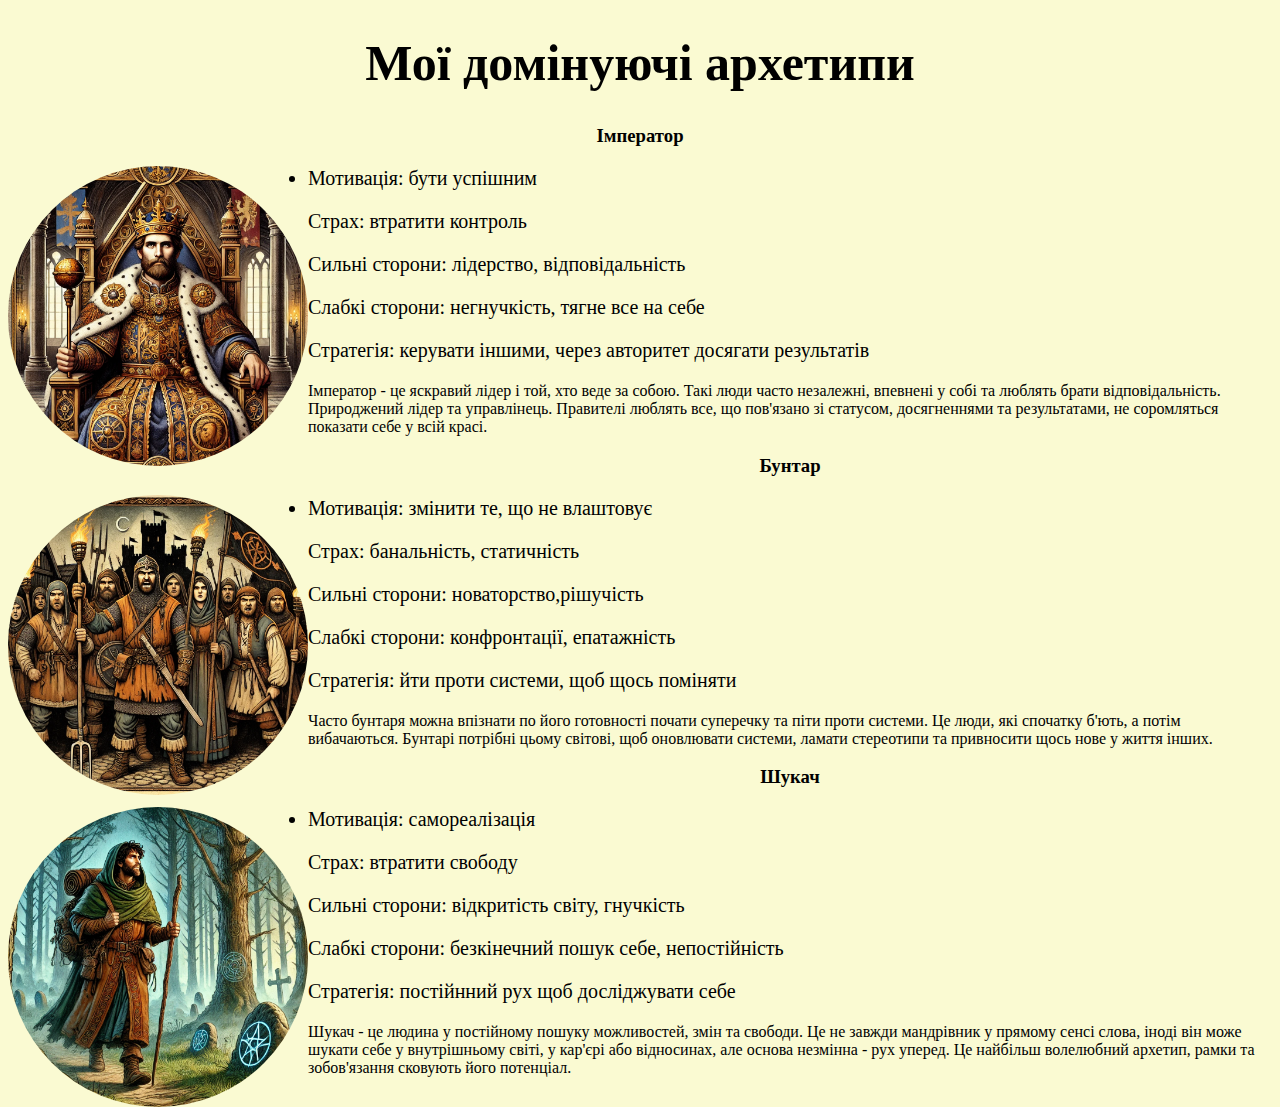
<file: arhetip.html>
<!DOCTYPE html>
<html lang="en">
  <head>
    <meta charset="UTF-8" />
    <meta name="viewport" content="width=device-width, initial-scale=1.0" />
    <link rel="stylesheet" href="css/arhetip.css" />
    <title>Document</title>
  </head>
  <body>
    <h1>Мої домінуючі архетипи</h1>
    <div>
        <h3>Імператор</h3>
      <img src="img/lider2.webp" alt="" class="lider" />
      <li>
        <ul>
          Мотивація: бути успішним
        </ul>
        <ul>
          Страх: втратити контроль
        </ul>
        <ul>
          Сильні сторони: лідерство, відповідальність
        </ul>
        <ul>
          Слабкі сторони: негнучкість, тягне все на себе
        </ul>
        <ul>
          Стратегія: керувати іншими, через авторитет досягати результатів
        </ul>
      </li>
      <p>
        Імператор - це яскравий лідер і той, хто веде за собою. Такі люди часто
        незалежні, впевнені у собі та люблять брати відповідальність.
        Природжений лідер та управлінець. Правителі люблять все, що пов'язано зі
        статусом, досягненнями та результатами, не соромляться показати себе у
        всій красі.
      </p>
    </div>
    <div>
        <h3>Бунтар</h3>
      <img src="img/buntar2.webp" alt="" class="buntar" />
      <li>
        <ul>
          Мотивація: змінити те, що не влаштовує
        </ul>
        <ul>
          Страх: банальність, статичність
        </ul>
        <ul>
          Сильні сторони: новаторство,рішучість
        </ul>
        <ul>
          Слабкі сторони: конфронтації, епатажність
        </ul>
        <ul>
          Стратегія: йти проти системи, щоб щось поміняти
        </ul>
      </li>
      <p>
        Часто бунтаря можна впізнати по його готовності почати суперечку та піти
        проти системи. Це люди, які спочатку б'ють, а потім вибачаються. Бунтарі
        потрібні цьому світові, щоб оновлювати системи, ламати стереотипи та
        привносити щось нове у життя інших.
      </p>
    </div>
    <div>
        <h3>Шукач</h3>
      <img src="img/searcher2.webp" alt="" class="buntar" />
      <li>
        <ul>
          Мотивація: самореалізація
        </ul>
        <ul>
          Страх: втратити свободу
        </ul>
        <ul>
          Сильні сторони: відкритість світу, гнучкість
        </ul>
        <ul>
          Слабкі сторони: безкінечний пошук себе, непостійність
        </ul>
        <ul>
          Стратегія: постійнний рух щоб досліджувати себе
        </ul>
      </li>
      <p>
        Шукач - це людина у постійному пошуку можливостей, змін та свободи. Це
        не завжди мандрівник у прямому сенсі слова, іноді він може шукати себе у
        внутрішньому світі, у кар'єрі або відносинах, але основа незмінна - рух
        уперед. Це найбільш волелюбний архетип, рамки та зобов'язання сковують
        його потенціал.
      </p>
    </div>
  </body>
</html>
</file>
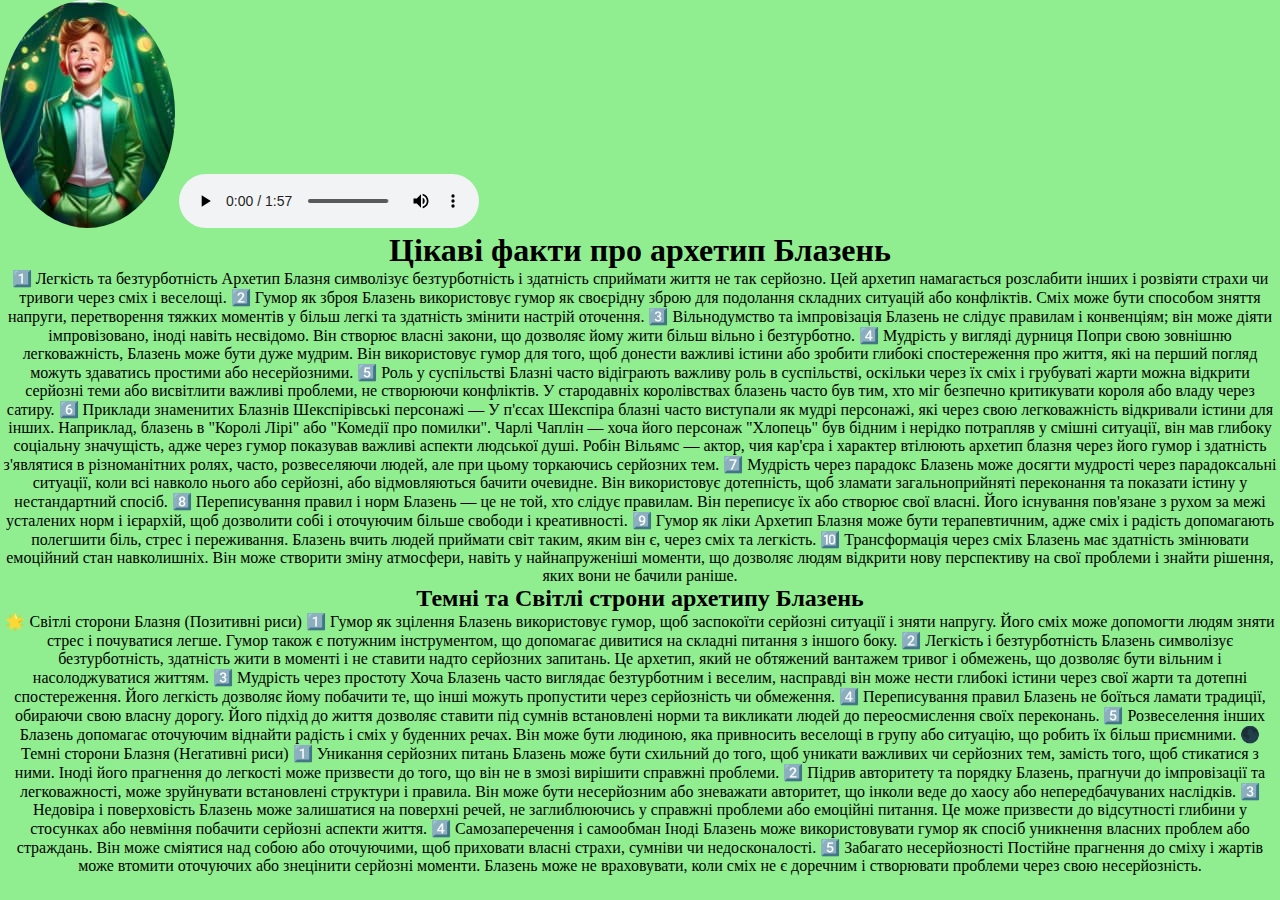
<file: blazen.html>
<!DOCTYPE html>
<html lang="en">
  <head>
    <meta charset="UTF-8" />
    <meta name="viewport" content="width=device-width, initial-scale=1.0" />
    <link rel="stylesheet" href="css/blazen.css" />
    <title>Document</title>
  </head>
  <body>
    <img src="img/blazen (1).jpg" alt="" class="universal" />
    <audio controls>
      <source src="src/blazen.mp3.m4a" type="audio/mp3" />
    </audio>
    <h1>Цікаві факти про архетип Блазень</h1>
    <p>
      1️⃣ Легкість та безтурботність Архетип Блазня символізує безтурботність і
      здатність сприймати життя не так серйозно. Цей архетип намагається
      розслабити інших і розвіяти страхи чи тривоги через сміх і веселощі. 2️⃣
      Гумор як зброя Блазень використовує гумор як своєрідну зброю для подолання
      складних ситуацій або конфліктів. Сміх може бути способом зняття напруги,
      перетворення тяжких моментів у більш легкі та здатність змінити настрій
      оточення. 3️⃣ Вільнодумство та імпровізація Блазень не слідує правилам і
      конвенціям; він може діяти імпровізовано, іноді навіть несвідомо. Він
      створює власні закони, що дозволяє йому жити більш вільно і безтурботно.
      4️⃣ Мудрість у вигляді дурниця Попри свою зовнішню легковажність, Блазень
      може бути дуже мудрим. Він використовує гумор для того, щоб донести
      важливі істини або зробити глибокі спостереження про життя, які на перший
      погляд можуть здаватись простими або несерйозними. 5️⃣ Роль у суспільстві
      Блазні часто відіграють важливу роль в суспільстві, оскільки через їх сміх
      і грубуваті жарти можна відкрити серйозні теми або висвітлити важливі
      проблеми, не створюючи конфліктів. У стародавніх королівствах блазень
      часто був тим, хто міг безпечно критикувати короля або владу через сатиру.
      6️⃣ Приклади знаменитих Блазнів Шекспірівські персонажі — У п'єсах Шекспіра
      блазні часто виступали як мудрі персонажі, які через свою легковажність
      відкривали істини для інших. Наприклад, блазень в "Королі Лірі" або
      "Комедії про помилки". Чарлі Чаплін — хоча його персонаж "Хлопець" був
      бідним і нерідко потрапляв у смішні ситуації, він мав глибоку соціальну
      значущість, адже через гумор показував важливі аспекти людської душі.
      Робін Вільямс — актор, чия кар'єра і характер втілюють архетип блазня
      через його гумор і здатність з'являтися в різноманітних ролях, часто,
      розвеселяючи людей, але при цьому торкаючись серйозних тем. 7️⃣ Мудрість
      через парадокс Блазень може досягти мудрості через парадоксальні ситуації,
      коли всі навколо нього або серйозні, або відмовляються бачити очевидне.
      Він використовує дотепність, щоб зламати загальноприйняті переконання та
      показати істину у нестандартний спосіб. 8️⃣ Переписування правил і норм
      Блазень — це не той, хто слідує правилам. Він переписує їх або створює
      свої власні. Його існування пов'язане з рухом за межі усталених норм і
      ієрархій, щоб дозволити собі і оточуючим більше свободи і креативності. 9️⃣
      Гумор як ліки Архетип Блазня може бути терапевтичним, адже сміх і радість
      допомагають полегшити біль, стрес і переживання. Блазень вчить людей
      приймати світ таким, яким він є, через сміх та легкість. 🔟 Трансформація
      через сміх Блазень має здатність змінювати емоційний стан навколишніх. Він
      може створити зміну атмосфери, навіть у найнапруженіші моменти, що
      дозволяє людям відкрити нову перспективу на свої проблеми і знайти
      рішення, яких вони не бачили раніше.
    </p>
    <h2>Темні та Світлі строни архетипу Блазень</h2>
    <p>
      🌟 Світлі сторони Блазня (Позитивні риси) 1️⃣ Гумор як зцілення Блазень
      використовує гумор, щоб заспокоїти серйозні ситуації і зняти напругу. Його
      сміх може допомогти людям зняти стрес і почуватися легше. Гумор також є
      потужним інструментом, що допомагає дивитися на складні питання з іншого
      боку. 2️⃣ Легкість і безтурботність Блазень символізує безтурботність,
      здатність жити в моменті і не ставити надто серйозних запитань. Це
      архетип, який не обтяжений вантажем тривог і обмежень, що дозволяє бути
      вільним і насолоджуватися життям. 3️⃣ Мудрість через простоту Хоча Блазень
      часто виглядає безтурботним і веселим, насправді він може нести глибокі
      істини через свої жарти та дотепні спостереження. Його легкість дозволяє
      йому побачити те, що інші можуть пропустити через серйозність чи
      обмеження. 4️⃣ Переписування правил Блазень не боїться ламати традиції,
      обираючи свою власну дорогу. Його підхід до життя дозволяє ставити під
      сумнів встановлені норми та викликати людей до переосмислення своїх
      переконань. 5️⃣ Розвеселення інших Блазень допомагає оточуючим віднайти
      радість і сміх у буденних речах. Він може бути людиною, яка привносить
      веселощі в групу або ситуацію, що робить їх більш приємними. 🌑 Темні
      сторони Блазня (Негативні риси) 1️⃣ Уникання серйозних питань Блазень може
      бути схильний до того, щоб уникати важливих чи серйозних тем, замість
      того, щоб стикатися з ними. Іноді його прагнення до легкості може
      призвести до того, що він не в змозі вирішити справжні проблеми. 2️⃣ Підрив
      авторитету та порядку Блазень, прагнучи до імпровізації та легковажності,
      може зруйнувати встановлені структури і правила. Він може бути несерйозним
      або зневажати авторитет, що інколи веде до хаосу або непередбачуваних
      наслідків. 3️⃣ Недовіра і поверховість Блазень може залишатися на поверхні
      речей, не заглиблюючись у справжні проблеми або емоційні питання. Це може
      призвести до відсутності глибини у стосунках або невміння побачити
      серйозні аспекти життя. 4️⃣ Самозаперечення і самообман Іноді Блазень може
      використовувати гумор як спосіб уникнення власних проблем або страждань.
      Він може сміятися над собою або оточуючими, щоб приховати власні страхи,
      сумніви чи недосконалості. 5️⃣ Забагато несерйозності Постійне прагнення до
      сміху і жартів може втомити оточуючих або знецінити серйозні моменти.
      Блазень може не враховувати, коли сміх не є доречним і створювати проблеми
      через свою несерйозність.
    </p>
  </body>
</html>
</file>
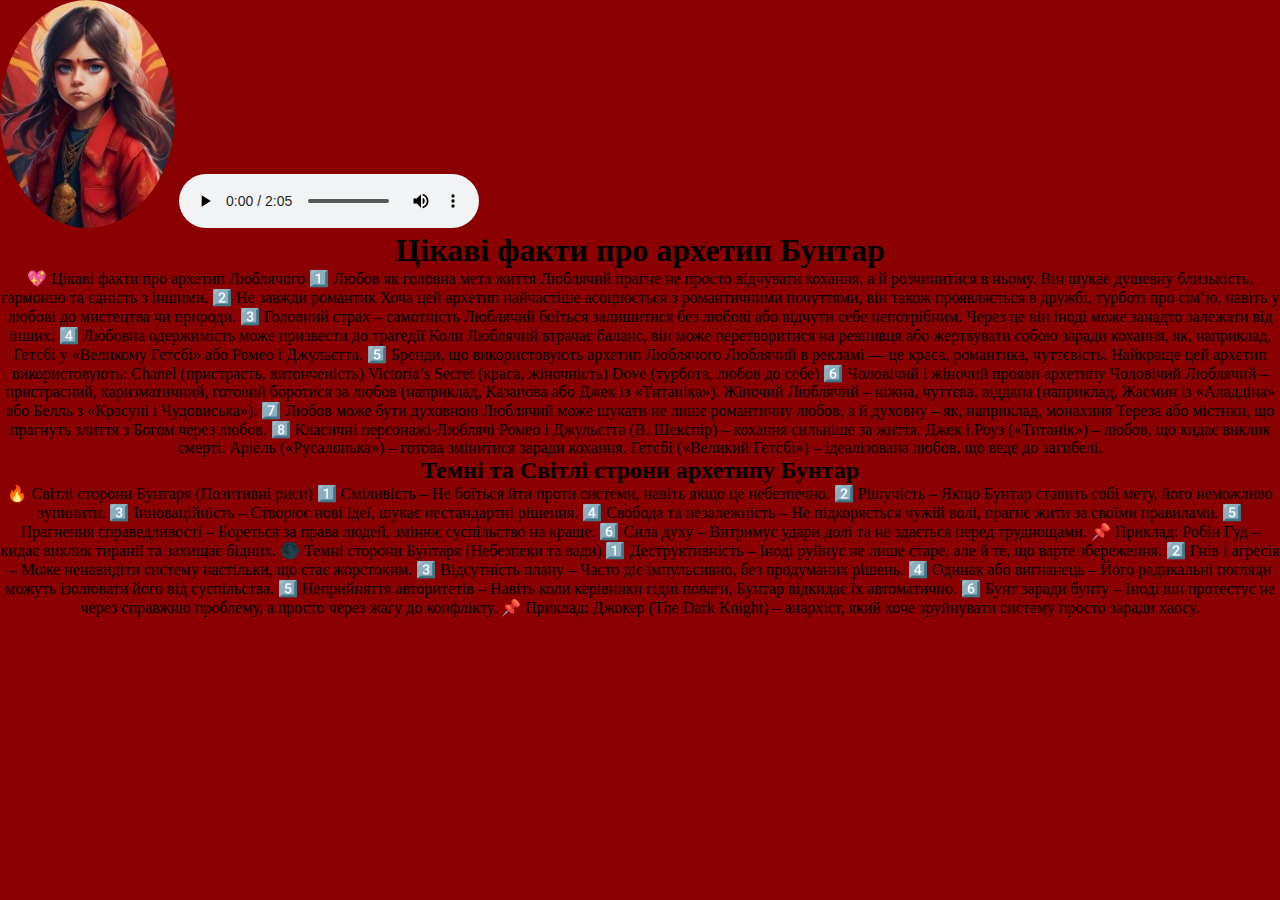
<file: buntar.html>
<!DOCTYPE html>
<html lang="en">
  <head>
    <meta charset="UTF-8" />
    <meta name="viewport" content="width=device-width, initial-scale=1.0" />
    <link rel="stylesheet" href="css/buntar.css" />
    <title>Document</title>
  </head>
  <body>
    <img src="img/buntar (1).jpg" alt="" class="universal" />
    <audio controls>
      <source src="src/buntar.mp3.m4a" type="audio/mp3" />
    </audio>
    <h1>Цікаві факти про архетип Бунтар</h1>
    <p>
        💖 Цікаві факти про архетип Люблячого
        1️⃣ Любов як головна мета життя
        Люблячий прагне не просто відчувати кохання, а й розчинитися в ньому. Він шукає душевну близькість, гармонію та єдність з іншими.
        
        2️⃣ Не завжди романтик
        Хоча цей архетип найчастіше асоціюється з романтичними почуттями, він також проявляється в дружбі, турботі про сім’ю, навіть у любові до мистецтва чи природи.
        
        3️⃣ Головний страх – самотність
        Люблячий боїться залишитися без любові або відчути себе непотрібним. Через це він іноді може занадто залежати від інших.
        
        4️⃣ Любовна одержимість може призвести до трагедії
        Коли Люблячий втрачає баланс, він може перетворитися на ревнивця або жертвувати собою заради кохання, як, наприклад, Гетсбі у «Великому Гетсбі» або Ромео і Джульєтта.
        
        5️⃣ Бренди, що використовують архетип Люблячого
        Люблячий в рекламі — це краса, романтика, чуттєвість. Найкраще цей архетип використовують:
        
        Chanel (пристрасть, витонченість)
        Victoria’s Secret (краса, жіночність)
        Dove (турбота, любов до себе)
        6️⃣ Чоловічий і жіночий прояви архетипу
        Чоловічий Люблячий – пристрасний, харизматичний, готовий боротися за любов (наприклад, Казанова або Джек із «Титаніка»).
        Жіночий Люблячий – ніжна, чуттєва, віддана (наприклад, Жасмин із «Аладдіна» або Белль з «Красуні і Чудовиська»).
        7️⃣ Любов може бути духовною
        Люблячий може шукати не лише романтичну любов, а й духовну – як, наприклад, монахиня Тереза або містики, що прагнуть злиття з Богом через любов.
        
        8️⃣ Класичні персонажі-Люблячі
        Ромео і Джульєтта (В. Шекспір) – кохання сильніше за життя.
        Джек і Роуз («Титанік») – любов, що кидає виклик смерті.
        Аріель («Русалонька») – готова змінитися заради кохання.
        Гетсбі («Великий Гетсбі») – ідеалізована любов, що веде до загибелі.
        
    </p>
    <h2>Темні та Світлі строни архетипу Бунтар</h2>
    <p>
        🔥 Світлі сторони Бунтаря (Позитивні риси)
        1️⃣ Сміливість – Не боїться йти проти системи, навіть якщо це небезпечно.
        
        2️⃣ Рішучість – Якщо Бунтар ставить собі мету, його неможливо зупинити.
        
        3️⃣ Інноваційність – Створює нові ідеї, шукає нестандартні рішення.
        
        4️⃣ Свобода та незалежність – Не підкоряється чужій волі, прагне жити за своїми правилами.
        
        5️⃣ Прагнення справедливості – Бореться за права людей, змінює суспільство на краще.
        
        6️⃣ Сила духу – Витримує удари долі та не здається перед труднощами.
        
        📌 Приклад: Робін Гуд – кидає виклик тиранії та захищає бідних.
        
        🌑 Темні сторони Бунтаря (Небезпеки та вади)
        1️⃣ Деструктивність – Іноді руйнує не лише старе, але й те, що варте збереження.
        
        2️⃣ Гнів і агресія – Може ненавидіти систему настільки, що стає жорстоким.
        
        3️⃣ Відсутність плану – Часто діє імпульсивно, без продуманих рішень.
        
        4️⃣ Одинак або вигнанець – Його радикальні погляди можуть ізолювати його від суспільства.
        
        5️⃣ Неприйняття авторитетів – Навіть коли керівники гідні поваги, Бунтар відкидає їх автоматично.
        
        6️⃣ Бунт заради бунту – Іноді він протестує не через справжню проблему, а просто через жагу до конфлікту.
        
        📌 Приклад: Джокер (The Dark Knight) – анархіст, який хоче зруйнувати систему просто заради хаосу.
        
        
    </p>
  </body>
</html>
</file>
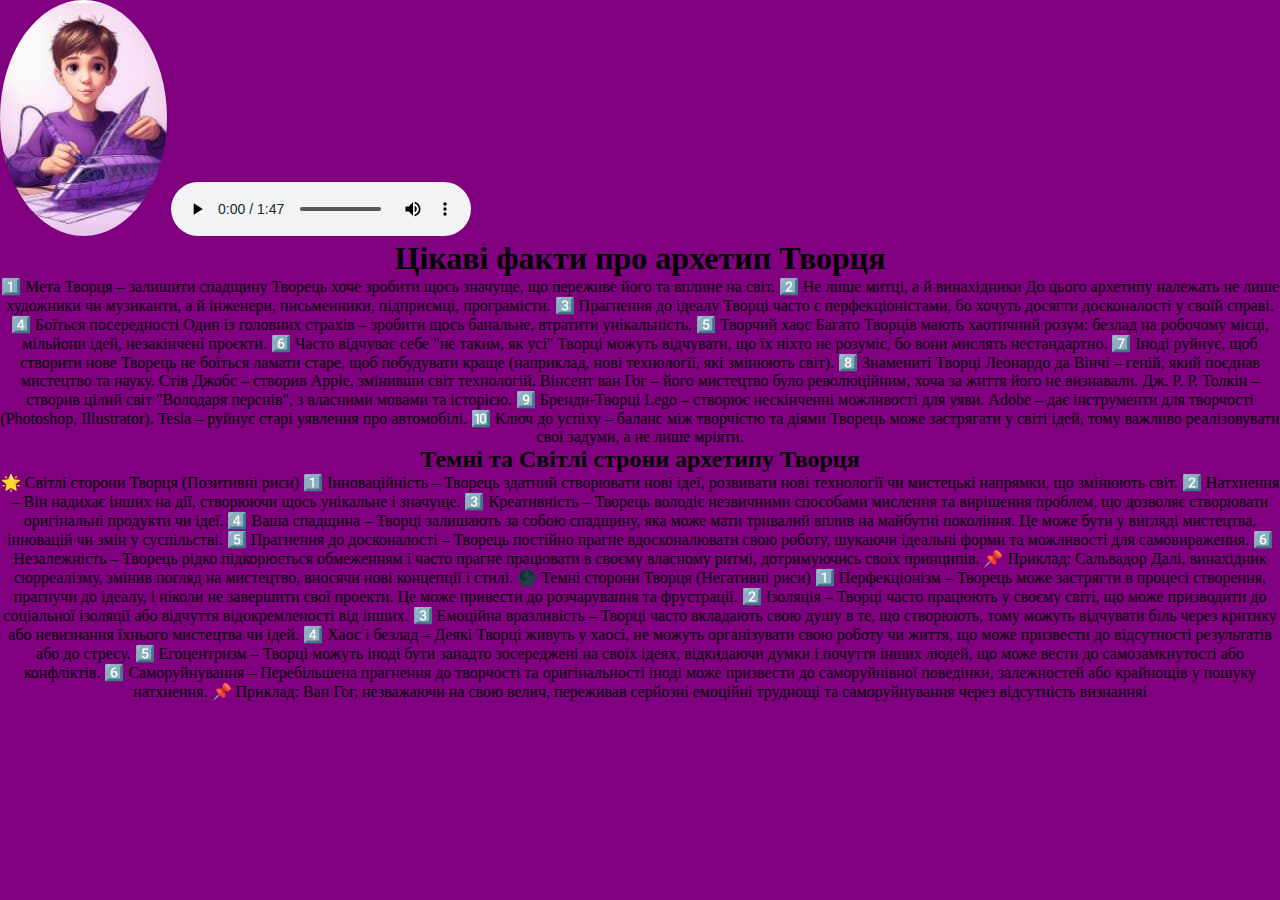
<file: creator.html>
<!DOCTYPE html>
<html lang="en">
  <head>
    <meta charset="UTF-8" />
    <meta name="viewport" content="width=device-width, initial-scale=1.0" />
    <link rel="stylesheet" href="css/creator.css" />
    <title>Document</title>
  </head>
  <body>
    <img src="img/creator (1).jpg" alt="" class="universal" />
    <audio controls>
      <source src="src/creator.mp3.m4a" type="audio/mp3" />
    </audio>
    <h1>Цікаві факти про архетип Творця</h1>
    <p>
        1️⃣ Мета Творця – залишити спадщину
        Творець хоче зробити щось значуще, що переживе його та вплине на світ.
        2️⃣ Не лише митці, а й винахідники
        До цього архетипу належать не лише художники чи музиканти, а й інженери, письменники, підприємці, програмісти.
        3️⃣ Прагнення до ідеалу
        Творці часто є перфекціоністами, бо хочуть досягти досконалості у своїй справі.
        4️⃣ Боїться посередності
        Один із головних страхів – зробити щось банальне, втратити унікальність.
        5️⃣ Творчий хаос
        Багато Творців мають хаотичний розум: безлад на робочому місці, мільйони ідей, незакінчені проєкти.
        6️⃣ Часто відчуває себе "не таким, як усі"
        Творці можуть відчувати, що їх ніхто не розуміє, бо вони мислять нестандартно.
        7️⃣ Іноді руйнує, щоб створити нове
        Творець не боїться ламати старе, щоб побудувати краще (наприклад, нові технології, які змінюють світ).
        8️⃣ Знамениті Творці
        Леонардо да Вінчі – геній, який поєднав мистецтво та науку.
        Стів Джобс – створив Apple, змінивши світ технологій.
        Вінсент ван Гог – його мистецтво було революційним, хоча за життя його не визнавали.
        Дж. Р. Р. Толкін – створив цілий світ "Володаря перснів", з власними мовами та історією.
        9️⃣ Бренди-Творці
        Lego – створює нескінченні можливості для уяви.
        Adobe – дає інструменти для творчості (Photoshop, Illustrator).
        Tesla – руйнує старі уявлення про автомобілі.
        🔟 Ключ до успіху – баланс між творчістю та діями
        Творець може застрягати у світі ідей, тому важливо реалізовувати свої задуми, а не лише мріяти.
    </p>
    <h2>Темні та Світлі строни архетипу Творця</h2>
    <p>
        🌟 Світлі сторони Творця (Позитивні риси)
1️⃣ Інноваційність – Творець здатний створювати нові ідеї, розвивати нові технології чи мистецькі напрямки, що змінюють світ.

2️⃣ Натхнення – Він надихає інших на дії, створюючи щось унікальне і значуще.

3️⃣ Креативність – Творець володіє незвичними способами мислення та вирішення проблем, що дозволяє створювати оригінальні продукти чи ідеї.

4️⃣ Ваша спадщина – Творці залишають за собою спадщину, яка може мати тривалий вплив на майбутні покоління. Це може бути у вигляді мистецтва, інновацій чи змін у суспільстві.

5️⃣ Прагнення до досконалості – Творець постійно прагне вдосконалювати свою роботу, шукаючи ідеальні форми та можливості для самовираження.

6️⃣ Незалежність – Творець рідко підкорюється обмеженням і часто прагне працювати в своєму власному ритмі, дотримуючись своїх принципів.

📌 Приклад: Сальвадор Далі, винахідник сюрреалізму, змінив погляд на мистецтво, вносячи нові концепції і стилі.

🌑 Темні сторони Творця (Негативні риси)
1️⃣ Перфекціонізм – Творець може застрягти в процесі створення, прагнучи до ідеалу, і ніколи не завершити свої проекти. Це може привести до розчарування та фрустрації.

2️⃣ Ізоляція – Творці часто працюють у своєму світі, що може призводити до соціальної ізоляції або відчуття відокремленості від інших.

3️⃣ Емоційна вразливість – Творці часто вкладають свою душу в те, що створюють, тому можуть відчувати біль через критику або невизнання їхнього мистецтва чи ідей.

4️⃣ Хаос і безлад – Деякі Творці живуть у хаосі, не можуть організувати свою роботу чи життя, що може призвести до відсутності результатів або до стресу.

5️⃣ Егоцентризм – Творці можуть іноді бути занадто зосереджені на своїх ідеях, відкидаючи думки і почуття інших людей, що може вести до самозамкнутості або конфліктів.

6️⃣ Саморуйнування – Перебільшена прагнення до творчості та оригінальності іноді може призвести до саморуйнівної поведінки, залежностей або крайнощів у пошуку натхнення.

📌 Приклад: Ван Гог, незважаючи на свою велич, переживав серйозні емоційні труднощі та саморуйнування через відсутність визнанняі
    </p>
  </body>
</html>
</file>
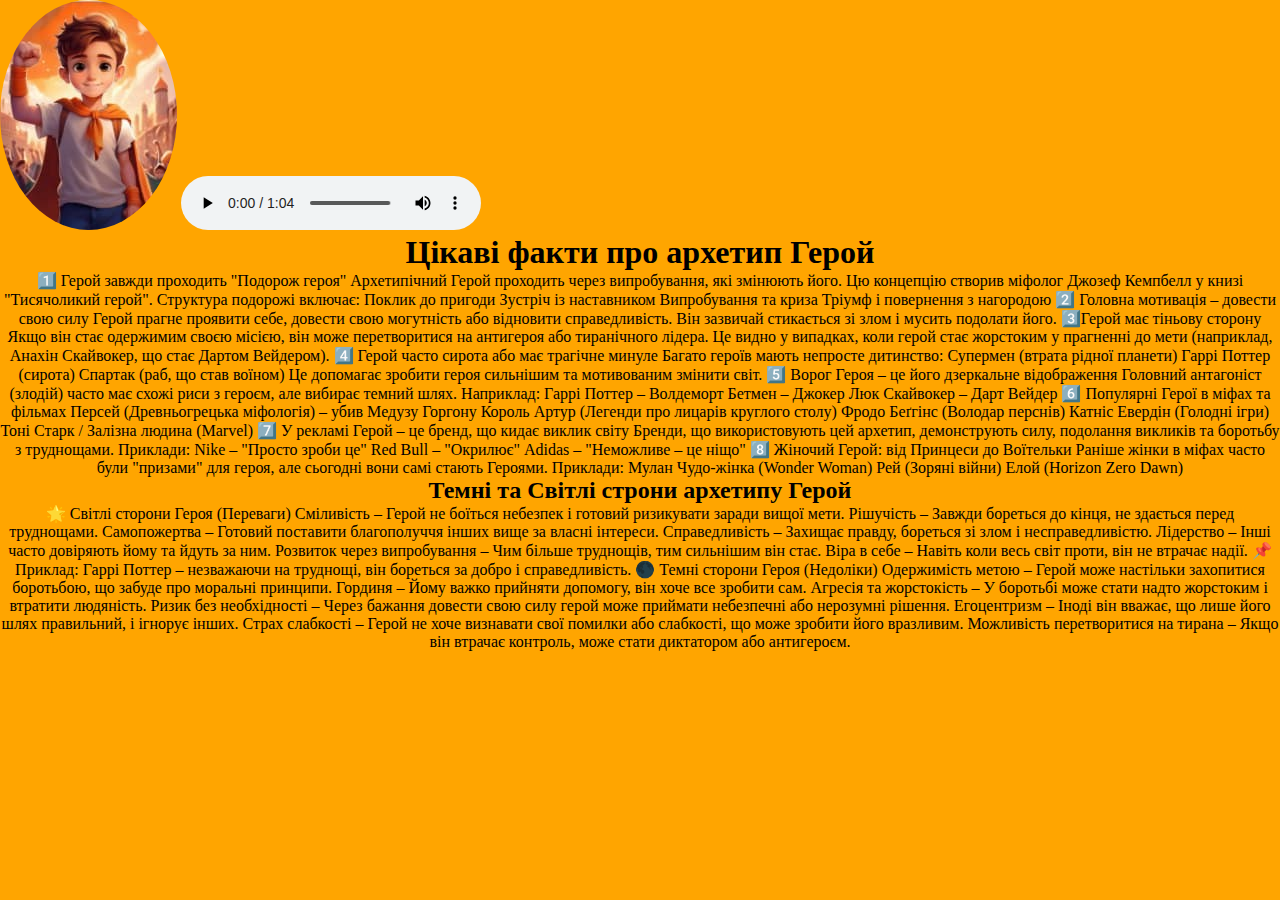
<file: hero.html>
<!DOCTYPE html>
<html lang="en">
  <head>
    <meta charset="UTF-8" />
    <meta name="viewport" content="width=device-width, initial-scale=1.0" />
    <link rel="stylesheet" href="css/hero.css" />
    <title>Document</title>
  </head>
  <body>
    <img src="img/hero (1).jpg" alt="" class="universal" />
    <audio controls>
      <source src="src/hero.mp3.m4a" type="audio/mp3" />
    </audio>
    <h1>Цікаві факти про архетип Герой</h1>
    <p>
      1️⃣ Герой завжди проходить "Подорож героя" Архетипічний Герой проходить
      через випробування, які змінюють його. Цю концепцію створив міфолог Джозеф
      Кемпбелл у книзі "Тисячоликий герой". Структура подорожі включає: Поклик
      до пригоди Зустріч із наставником Випробування та криза Тріумф і
      повернення з нагородою 
      2️⃣ Головна мотивація – довести свою силу Герой
      прагне проявити себе, довести свою могутність або відновити
      справедливість. Він зазвичай стикається зі злом і мусить подолати його. 
      3️⃣Герой має тіньову сторону Якщо він стає одержимим своєю місією, він може
      перетворитися на антигероя або тиранічного лідера. Це видно у випадках,
      коли герой стає жорстоким у прагненні до мети (наприклад, Анахін
      Скайвокер, що стає Дартом Вейдером). 
      4️⃣ Герой часто сирота або має
      трагічне минуле Багато героїв мають непросте дитинство: Супермен (втрата
      рідної планети) Гаррі Поттер (сирота) Спартак (раб, що став воїном) Це
      допомагає зробити героя сильнішим та мотивованим змінити світ. 
      5️⃣ Ворог
      Героя – це його дзеркальне відображення Головний антагоніст (злодій) часто
      має схожі риси з героєм, але вибирає темний шлях. Наприклад: Гаррі Поттер
      – Волдеморт Бетмен – Джокер Люк Скайвокер – Дарт Вейдер 
      6️⃣ Популярні Герої
      в міфах та фільмах Персей (Древньогрецька міфологія) – убив Медузу Горгону
      Король Артур (Легенди про лицарів круглого столу) Фродо Беґгінс (Володар
      перснів) Катніс Евердін (Голодні ігри) Тоні Старк / Залізна людина
      (Marvel) 
      7️⃣ У рекламі Герой – це бренд, що кидає виклик світу Бренди, що
      використовують цей архетип, демонструють силу, подолання викликів та
      боротьбу з труднощами. Приклади: Nike – "Просто зроби це" Red Bull –
      "Окрилює" Adidas – "Неможливе – це ніщо" 
      8️⃣ Жіночий Герой: від Принцеси до
      Воїтельки Раніше жінки в міфах часто були "призами" для героя, але
      сьогодні вони самі стають Героями. Приклади: Мулан Чудо-жінка (Wonder
      Woman) Рей (Зоряні війни) Елой (Horizon Zero Dawn)
    </p>
    <h2>Темні та Світлі строни архетипу Герой</h2>
    <p>
      🌟 Світлі сторони Героя (Переваги) Сміливість – Герой не боїться небезпек
      і готовий ризикувати заради вищої мети. Рішучість – Завжди бореться до
      кінця, не здається перед труднощами. Самопожертва – Готовий поставити
      благополуччя інших вище за власні інтереси. Справедливість – Захищає
      правду, бореться зі злом і несправедливістю. Лідерство – Інші часто
      довіряють йому та йдуть за ним. Розвиток через випробування – Чим більше
      труднощів, тим сильнішим він стає. Віра в себе – Навіть коли весь світ
      проти, він не втрачає надії. 📌 Приклад: Гаррі Поттер – незважаючи на
      труднощі, він бореться за добро і справедливість. 
      
      🌑 Темні сторони Героя
      (Недоліки) Одержимість метою – Герой може настільки захопитися боротьбою,
      що забуде про моральні принципи. Гординя – Йому важко прийняти допомогу,
      він хоче все зробити сам. Агресія та жорстокість – У боротьбі може стати
      надто жорстоким і втратити людяність. Ризик без необхідності – Через
      бажання довести свою силу герой може приймати небезпечні або нерозумні
      рішення. Егоцентризм – Іноді він вважає, що лише його шлях правильний, і
      ігнорує інших. Страх слабкості – Герой не хоче визнавати свої помилки або
      слабкості, що може зробити його вразливим. Можливість перетворитися на
      тирана – Якщо він втрачає контроль, може стати диктатором або антигероєм.
    </p>
  </body>
</html>
</file>
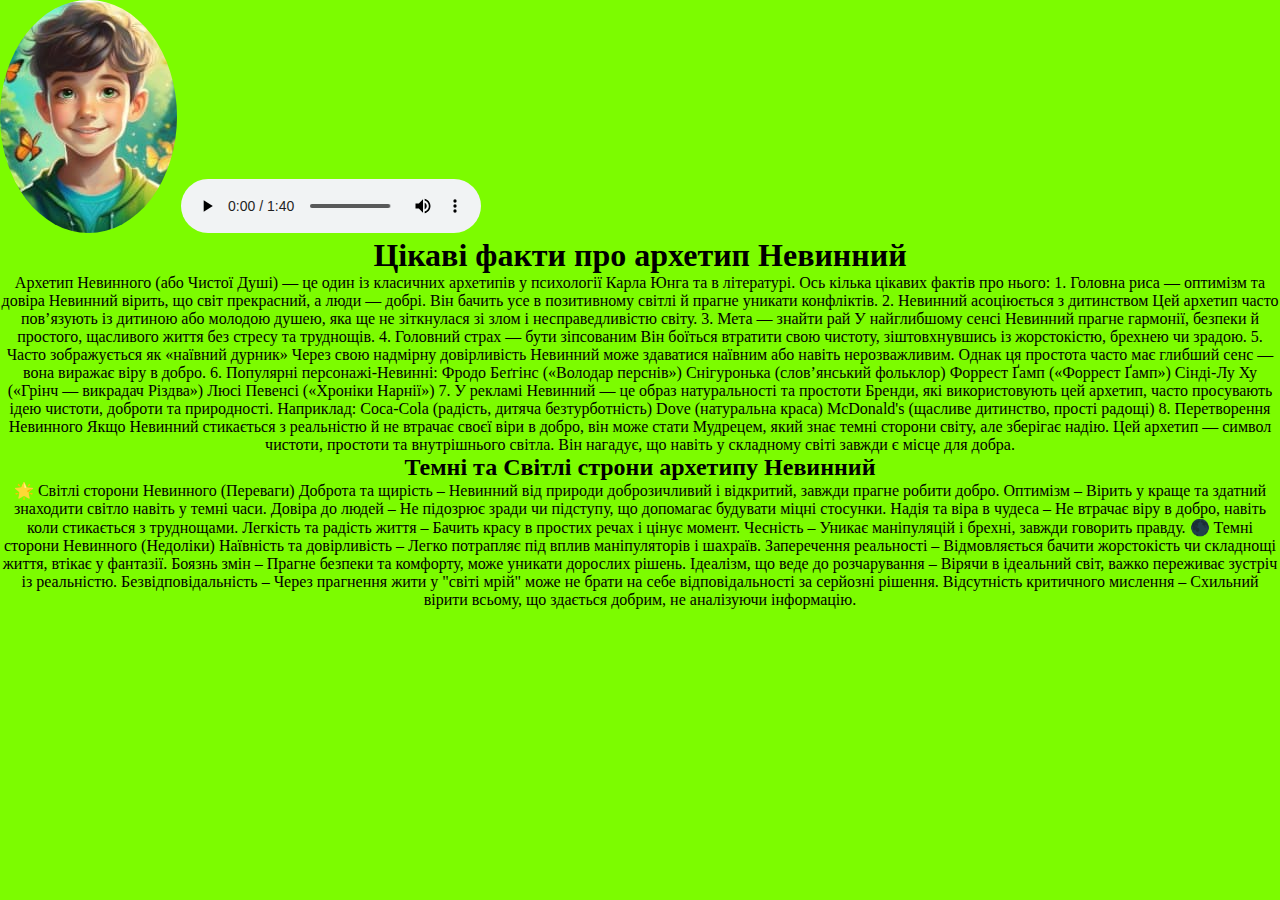
<file: inocent.html>
<!DOCTYPE html>
<html lang="en">
  <head>
    <meta charset="UTF-8" />
    <meta name="viewport" content="width=device-width, initial-scale=1.0" />
    <link rel="stylesheet" href="css/inocent.css" />
    <title>Document</title>
  </head>
  <body>
    <img src="img/inocent (1).jpg" alt="" class="inocent" />
    <audio controls>
      <source src="src/inocent.mp3.m4a" type="audio/mp3" />
    </audio>
    <h1>Цікаві факти про архетип Невинний</h1>
    <p>
      Архетип Невинного (або Чистої Душі) — це один із класичних архетипів у
      психології Карла Юнга та в літературі. Ось кілька цікавих фактів про
      нього: 1. Головна риса — оптимізм та довіра Невинний вірить, що світ
      прекрасний, а люди — добрі. Він бачить усе в позитивному світлі й прагне
      уникати конфліктів. 2. Невинний асоціюється з дитинством Цей архетип часто
      пов’язують із дитиною або молодою душею, яка ще не зіткнулася зі злом і
      несправедливістю світу. 3. Мета — знайти рай У найглибшому сенсі Невинний
      прагне гармонії, безпеки й простого, щасливого життя без стресу та
      труднощів. 4. Головний страх — бути зіпсованим Він боїться втратити свою
      чистоту, зіштовхнувшись із жорстокістю, брехнею чи зрадою. 5. Часто
      зображується як «наївний дурник» Через свою надмірну довірливість Невинний
      може здаватися наївним або навіть нерозважливим. Однак ця простота часто
      має глибший сенс — вона виражає віру в добро. 6. Популярні
      персонажі-Невинні: Фродо Беґгінс («Володар перснів») Снігуронька
      (слов’янський фольклор) Форрест Ґамп («Форрест Ґамп») Сінді-Лу Ху («Грінч
      — викрадач Різдва») Люсі Певенсі («Хроніки Нарнії») 7. У рекламі Невинний
      — це образ натуральності та простоти Бренди, які використовують цей
      архетип, часто просувають ідею чистоти, доброти та природності. Наприклад:
      Coca-Cola (радість, дитяча безтурботність) Dove (натуральна краса)
      McDonald's (щасливе дитинство, прості радощі) 8. Перетворення Невинного
      Якщо Невинний стикається з реальністю й не втрачає своєї віри в добро, він
      може стати Мудрецем, який знає темні сторони світу, але зберігає надію.
      Цей архетип — символ чистоти, простоти та внутрішнього світла. Він
      нагадує, що навіть у складному світі завжди є місце для добра.
    </p>
    <h2>Темні та Світлі строни архетипу Невинний</h2>
    <p>
      🌟 Світлі сторони Невинного (Переваги) Доброта та щирість – Невинний від
      природи доброзичливий і відкритий, завжди прагне робити добро. Оптимізм –
      Вірить у краще та здатний знаходити світло навіть у темні часи. Довіра до
      людей – Не підозрює зради чи підступу, що допомагає будувати міцні
      стосунки. Надія та віра в чудеса – Не втрачає віру в добро, навіть коли
      стикається з труднощами. Легкість та радість життя – Бачить красу в
      простих речах і цінує момент. Чесність – Уникає маніпуляцій і брехні,
      завжди говорить правду. 🌑 Темні сторони Невинного (Недоліки) Наївність та
      довірливість – Легко потрапляє під вплив маніпуляторів і шахраїв.
      Заперечення реальності – Відмовляється бачити жорстокість чи складнощі
      життя, втікає у фантазії. Боязнь змін – Прагне безпеки та комфорту, може
      уникати дорослих рішень. Ідеалізм, що веде до розчарування – Вірячи в
      ідеальний світ, важко переживає зустріч із реальністю. Безвідповідальність
      – Через прагнення жити у "світі мрій" може не брати на себе
      відповідальності за серйозні рішення. Відсутність критичного мислення –
      Схильний вірити всьому, що здається добрим, не аналізуючи інформацію.
    </p>
  </body>
</html>
</file>
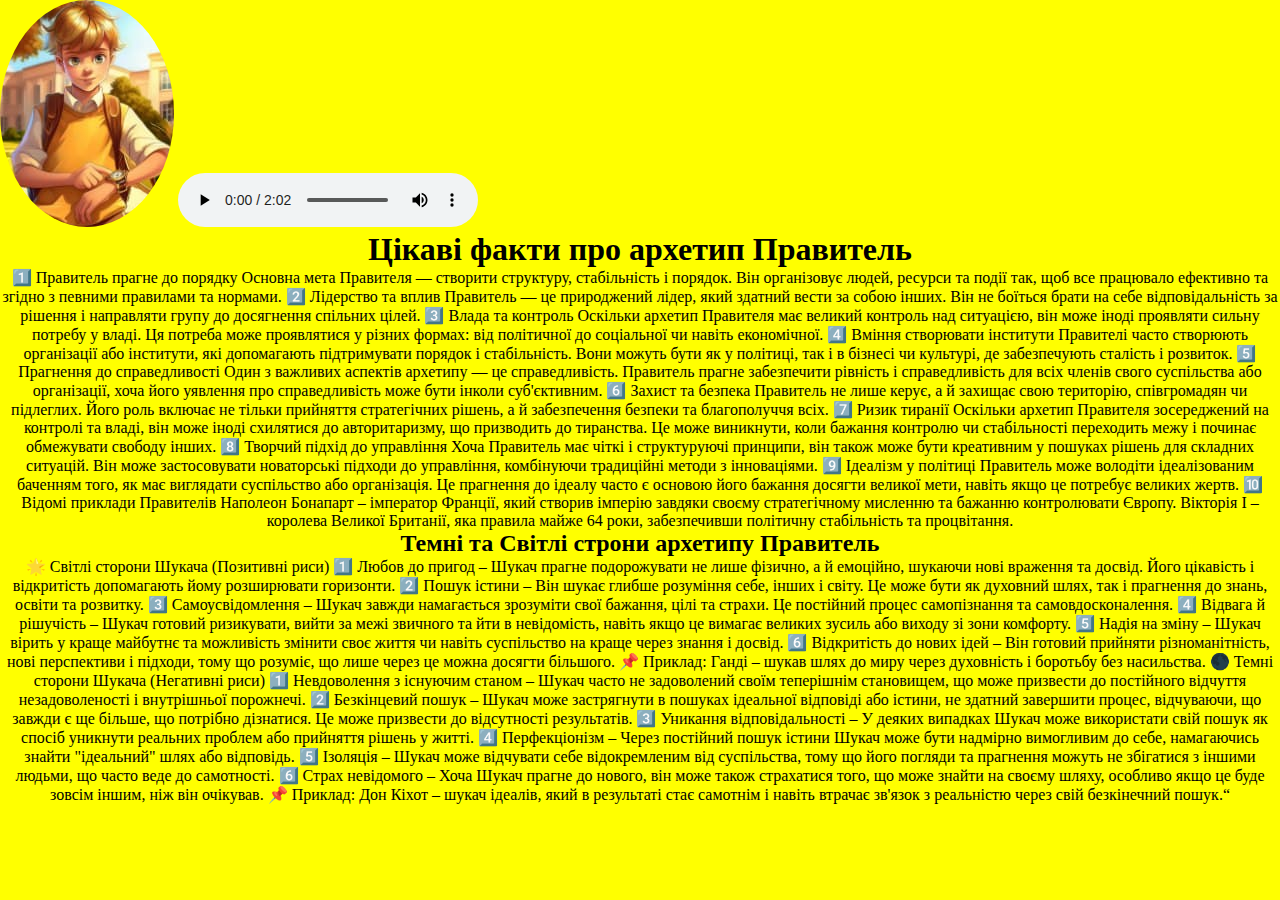
<file: lider.html>
<!DOCTYPE html>
<html lang="en">
  <head>
    <meta charset="UTF-8" />
    <meta name="viewport" content="width=device-width, initial-scale=1.0" />
    <link rel="stylesheet" href="css/lider.css" />
    <title>Document</title>
  </head>
  <body>
    <img src="img/lider (1).jpg" alt="" class="universal" />
    <audio controls>
      <source src="src/lider.mp3.m4a" type="audio/mp3" />
    </audio>
    <h1>Цікаві факти про архетип Правитель</h1>
    <p>
      1️⃣ Правитель прагне до порядку Основна мета Правителя — створити
      структуру, стабільність і порядок. Він організовує людей, ресурси та події
      так, щоб все працювало ефективно та згідно з певними правилами та нормами.
      2️⃣ Лідерство та вплив Правитель — це природжений лідер, який здатний вести
      за собою інших. Він не боїться брати на себе відповідальність за рішення і
      направляти групу до досягнення спільних цілей. 3️⃣ Влада та контроль
      Оскільки архетип Правителя має великий контроль над ситуацією, він може
      іноді проявляти сильну потребу у владі. Ця потреба може проявлятися у
      різних формах: від політичної до соціальної чи навіть економічної. 4️⃣
      Вміння створювати інститути Правителі часто створюють організації або
      інститути, які допомагають підтримувати порядок і стабільність. Вони
      можуть бути як у політиці, так і в бізнесі чи культурі, де забезпечують
      сталість і розвиток. 5️⃣ Прагнення до справедливості Один з важливих
      аспектів архетипу — це справедливість. Правитель прагне забезпечити
      рівність і справедливість для всіх членів свого суспільства або
      організації, хоча його уявлення про справедливість може бути інколи
      суб'єктивним. 6️⃣ Захист та безпека Правитель не лише керує, а й захищає
      свою територію, співгромадян чи підлеглих. Його роль включає не тільки
      прийняття стратегічних рішень, а й забезпечення безпеки та благополуччя
      всіх. 7️⃣ Ризик тиранії Оскільки архетип Правителя зосереджений на контролі
      та владі, він може іноді схилятися до авторитаризму, що призводить до
      тиранства. Це може виникнути, коли бажання контролю чи стабільності
      переходить межу і починає обмежувати свободу інших. 8️⃣ Творчий підхід до
      управління Хоча Правитель має чіткі і структуруючі принципи, він також
      може бути креативним у пошуках рішень для складних ситуацій. Він може
      застосовувати новаторські підходи до управління, комбінуючи традиційні
      методи з інноваціями. 9️⃣ Ідеалізм у політиці Правитель може володіти
      ідеалізованим баченням того, як має виглядати суспільство або організація.
      Це прагнення до ідеалу часто є основою його бажання досягти великої мети,
      навіть якщо це потребує великих жертв. 🔟 Відомі приклади Правителів
      Наполеон Бонапарт – імператор Франції, який створив імперію завдяки своєму
      стратегічному мисленню та бажанню контролювати Європу. Вікторія І –
      королева Великої Британії, яка правила майже 64 роки, забезпечивши
      політичну стабільність та процвітання.
    </p>
    <h2>Темні та Світлі строни архетипу Правитель</h2>
    <p>
      🌟 Світлі сторони Шукача (Позитивні риси) 1️⃣ Любов до пригод – Шукач
      прагне подорожувати не лише фізично, а й емоційно, шукаючи нові враження
      та досвід. Його цікавість і відкритість допомагають йому розширювати
      горизонти. 2️⃣ Пошук істини – Він шукає глибше розуміння себе, інших і
      світу. Це може бути як духовний шлях, так і прагнення до знань, освіти та
      розвитку. 3️⃣ Самоусвідомлення – Шукач завжди намагається зрозуміти свої
      бажання, цілі та страхи. Це постійний процес самопізнання та
      самовдосконалення. 4️⃣ Відвага й рішучість – Шукач готовий ризикувати,
      вийти за межі звичного та йти в невідомість, навіть якщо це вимагає
      великих зусиль або виходу зі зони комфорту. 5️⃣ Надія на зміну – Шукач
      вірить у краще майбутнє та можливість змінити своє життя чи навіть
      суспільство на краще через знання і досвід. 6️⃣ Відкритість до нових ідей –
      Він готовий прийняти різноманітність, нові перспективи і підходи, тому що
      розуміє, що лише через це можна досягти більшого. 📌 Приклад: Ганді –
      шукав шлях до миру через духовність і боротьбу без насильства. 🌑 Темні
      сторони Шукача (Негативні риси) 1️⃣ Невдоволення з існуючим станом – Шукач
      часто не задоволений своїм теперішнім становищем, що може призвести до
      постійного відчуття незадоволеності і внутрішньої порожнечі. 2️⃣
      Безкінцевий пошук – Шукач може застрягнути в пошуках ідеальної відповіді
      або істини, не здатний завершити процес, відчуваючи, що завжди є ще
      більше, що потрібно дізнатися. Це може призвести до відсутності
      результатів. 3️⃣ Уникання відповідальності – У деяких випадках Шукач може
      використати свій пошук як спосіб уникнути реальних проблем або прийняття
      рішень у житті. 4️⃣ Перфекціонізм – Через постійний пошук істини Шукач може
      бути надмірно вимогливим до себе, намагаючись знайти "ідеальний" шлях або
      відповідь. 5️⃣ Ізоляція – Шукач може відчувати себе відокремленим від
      суспільства, тому що його погляди та прагнення можуть не збігатися з
      іншими людьми, що часто веде до самотності. 6️⃣ Страх невідомого – Хоча
      Шукач прагне до нового, він може також страхатися того, що може знайти на
      своєму шляху, особливо якщо це буде зовсім іншим, ніж він очікував. 📌
      Приклад: Дон Кіхот – шукач ідеалів, який в результаті стає самотнім і
      навіть втрачає зв'язок з реальністю через свій безкінечний пошук.“
    </p>
  </body>
</html>
</file>
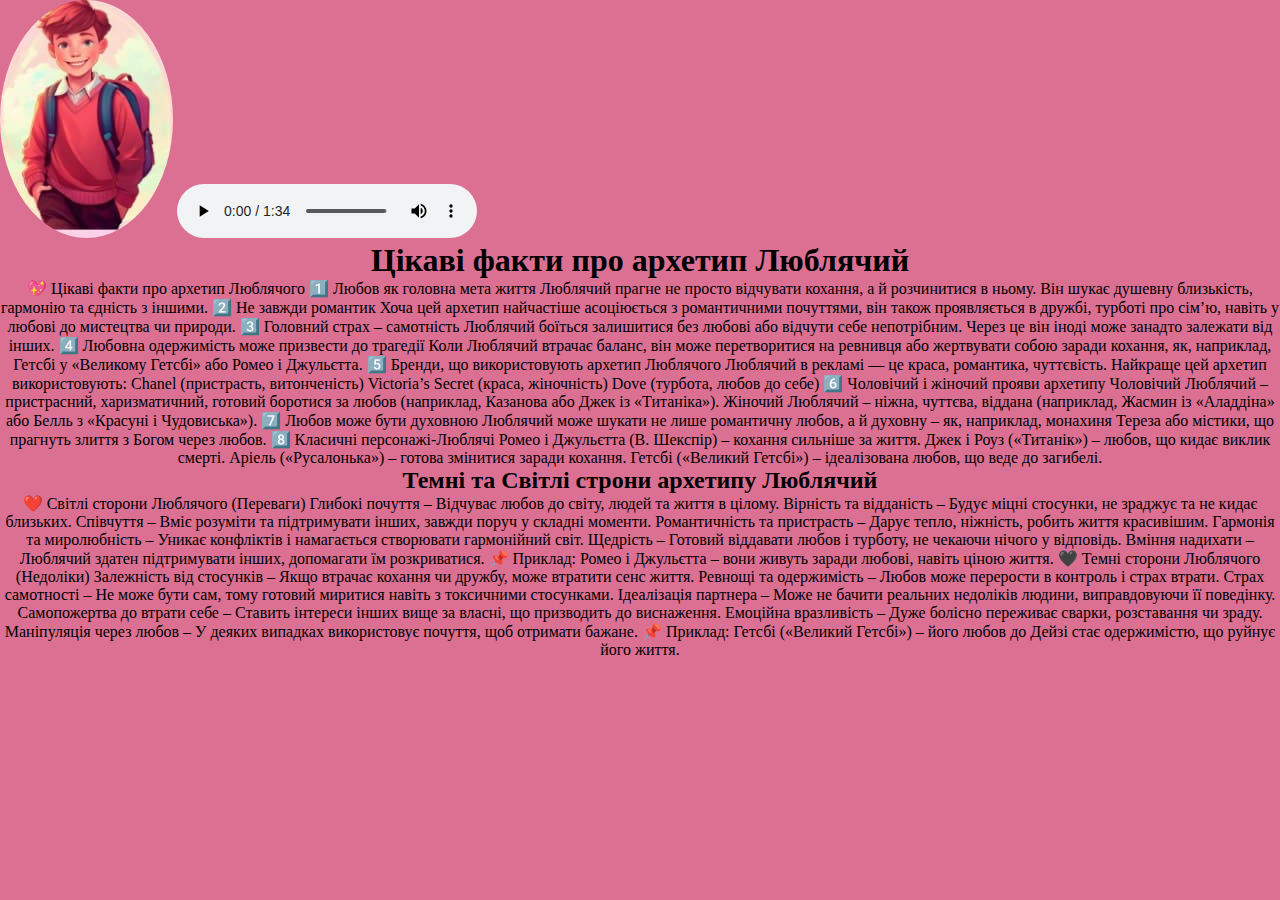
<file: lover.html>
<!DOCTYPE html>
<html lang="en">
  <head>
    <meta charset="UTF-8" />
    <meta name="viewport" content="width=device-width, initial-scale=1.0" />
    <link rel="stylesheet" href="css/lover.css" />
    <title>Document</title>
  </head>
  <body>
    <img src="img/lover (1).jpg" alt="" class="universal" />
    <audio controls>
      <source src="src/lover.mp3.m4a" type="audio/mp3" />
    </audio>
    <h1>Цікаві факти про архетип Люблячий</h1>
    <p>
        💖 Цікаві факти про архетип Люблячого
        1️⃣ Любов як головна мета життя
        Люблячий прагне не просто відчувати кохання, а й розчинитися в ньому. Він шукає душевну близькість, гармонію та єдність з іншими.
        
        2️⃣ Не завжди романтик
        Хоча цей архетип найчастіше асоціюється з романтичними почуттями, він також проявляється в дружбі, турботі про сім’ю, навіть у любові до мистецтва чи природи.
        
        3️⃣ Головний страх – самотність
        Люблячий боїться залишитися без любові або відчути себе непотрібним. Через це він іноді може занадто залежати від інших.
        
        4️⃣ Любовна одержимість може призвести до трагедії
        Коли Люблячий втрачає баланс, він може перетворитися на ревнивця або жертвувати собою заради кохання, як, наприклад, Гетсбі у «Великому Гетсбі» або Ромео і Джульєтта.
        
        5️⃣ Бренди, що використовують архетип Люблячого
        Люблячий в рекламі — це краса, романтика, чуттєвість. Найкраще цей архетип використовують:
        
        Chanel (пристрасть, витонченість)
        Victoria’s Secret (краса, жіночність)
        Dove (турбота, любов до себе)
        6️⃣ Чоловічий і жіночий прояви архетипу
        Чоловічий Люблячий – пристрасний, харизматичний, готовий боротися за любов (наприклад, Казанова або Джек із «Титаніка»).
        Жіночий Люблячий – ніжна, чуттєва, віддана (наприклад, Жасмин із «Аладдіна» або Белль з «Красуні і Чудовиська»).
        7️⃣ Любов може бути духовною
        Люблячий може шукати не лише романтичну любов, а й духовну – як, наприклад, монахиня Тереза або містики, що прагнуть злиття з Богом через любов.
        
        8️⃣ Класичні персонажі-Люблячі
        Ромео і Джульєтта (В. Шекспір) – кохання сильніше за життя.
        Джек і Роуз («Титанік») – любов, що кидає виклик смерті.
        Аріель («Русалонька») – готова змінитися заради кохання.
        Гетсбі («Великий Гетсбі») – ідеалізована любов, що веде до загибелі.
        
    </p>
    <h2>Темні та Світлі строни архетипу Люблячий</h2>
    <p>
        ❤️ Світлі сторони Люблячого (Переваги)
        Глибокі почуття – Відчуває любов до світу, людей та життя в цілому.
        Вірність та відданість – Будує міцні стосунки, не зраджує та не кидає близьких.
        Співчуття – Вміє розуміти та підтримувати інших, завжди поруч у складні моменти.
        Романтичність та пристрасть – Дарує тепло, ніжність, робить життя красивішим.
        Гармонія та миролюбність – Уникає конфліктів і намагається створювати гармонійний світ.
        Щедрість – Готовий віддавати любов і турботу, не чекаючи нічого у відповідь.
        Вміння надихати – Люблячий здатен підтримувати інших, допомагати їм розкриватися.
        📌 Приклад: Ромео і Джульєтта – вони живуть заради любові, навіть ціною життя.
        
        🖤 Темні сторони Люблячого (Недоліки)
        Залежність від стосунків – Якщо втрачає кохання чи дружбу, може втратити сенс життя.
        Ревнощі та одержимість – Любов може перерости в контроль і страх втрати.
        Страх самотності – Не може бути сам, тому готовий миритися навіть з токсичними стосунками.
        Ідеалізація партнера – Може не бачити реальних недоліків людини, виправдовуючи її поведінку.
        Самопожертва до втрати себе – Ставить інтереси інших вище за власні, що призводить до виснаження.
        Емоційна вразливість – Дуже болісно переживає сварки, розставання чи зраду.
        Маніпуляція через любов – У деяких випадках використовує почуття, щоб отримати бажане.
        📌 Приклад: Гетсбі («Великий Гетсбі») – його любов до Дейзі стає одержимістю, що руйнує його життя.
    </p>
  </body>
</html>
</file>
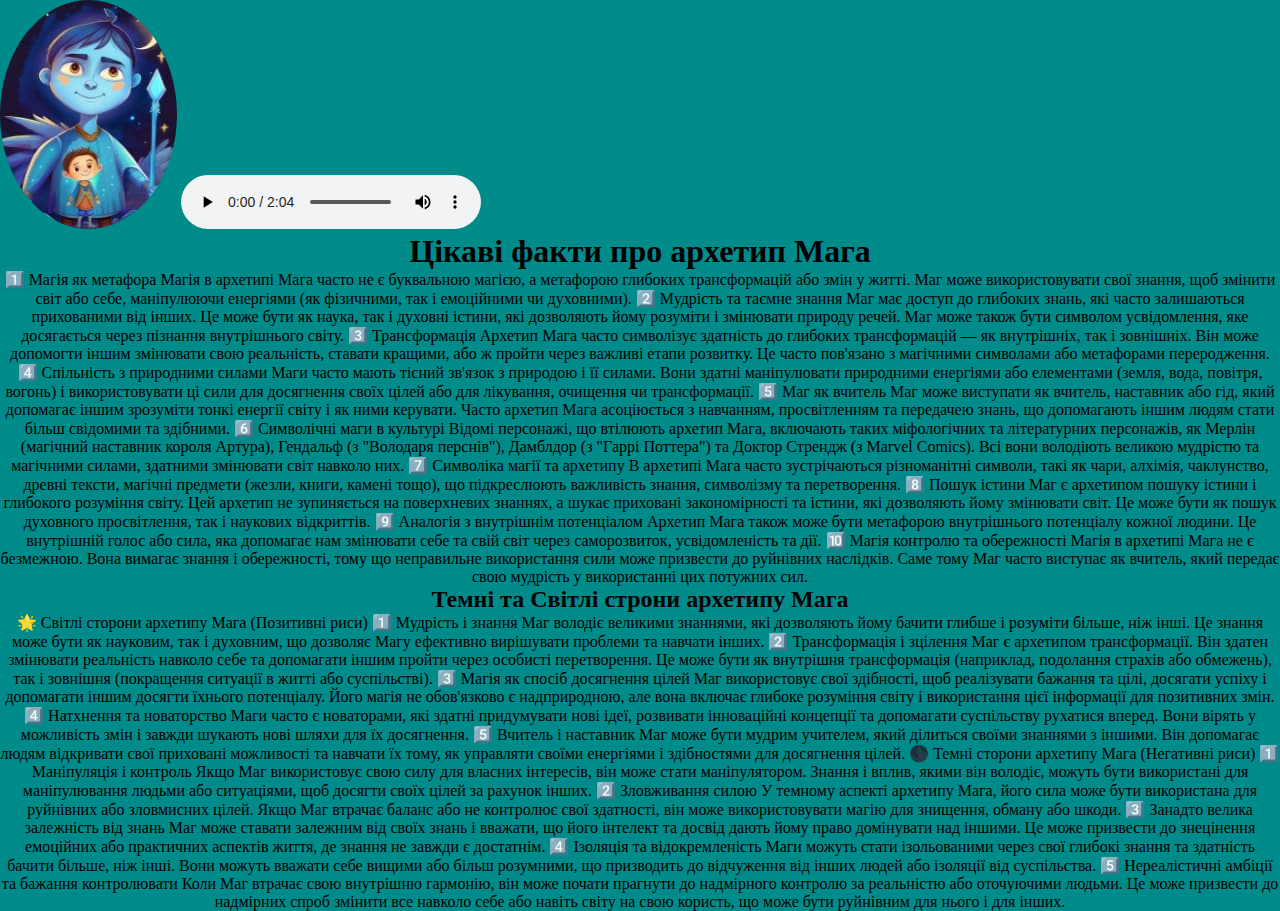
<file: mag.html>
<!DOCTYPE html>
<html lang="en">
  <head>
    <meta charset="UTF-8" />
    <meta name="viewport" content="width=device-width, initial-scale=1.0" />
    <link rel="stylesheet" href="css/mag.css" />
    <title>Document</title>
  </head>
  <body>
    <img src="img/mag (1).jpg" alt="" class="universal" />
    <audio controls>
      <source src="src/mag.mp3.m4a" type="audio/mp3" />
    </audio>
    <h1>Цікаві факти про архетип Мага</h1>
    <p>
      1️⃣ Магія як метафора Магія в архетипі Мага часто не є буквальною магією, а
      метафорою глибоких трансформацій або змін у житті. Маг може
      використовувати свої знання, щоб змінити світ або себе, маніпулюючи
      енергіями (як фізичними, так і емоційними чи духовними). 2️⃣ Мудрість та
      таємне знання Маг має доступ до глибоких знань, які часто залишаються
      прихованими від інших. Це може бути як наука, так і духовні істини, які
      дозволяють йому розуміти і змінювати природу речей. Маг може також бути
      символом усвідомлення, яке досягається через пізнання внутрішнього світу.
      3️⃣ Трансформація Архетип Мага часто символізує здатність до глибоких
      трансформацій — як внутрішніх, так і зовнішніх. Він може допомогти іншим
      змінювати свою реальність, ставати кращими, або ж пройти через важливі
      етапи розвитку. Це часто пов'язано з магічними символами або метафорами
      переродження. 4️⃣ Спільність з природними силами Маги часто мають тісний
      зв'язок з природою і її силами. Вони здатні маніпулювати природними
      енергіями або елементами (земля, вода, повітря, вогонь) і використовувати
      ці сили для досягнення своїх цілей або для лікування, очищення чи
      трансформації. 5️⃣ Маг як вчитель Маг може виступати як вчитель, наставник
      або гід, який допомагає іншим зрозуміти тонкі енергії світу і як ними
      керувати. Часто архетип Мага асоціюється з навчанням, просвітленням та
      передачею знань, що допомагають іншим людям стати більш свідомими та
      здібними. 6️⃣ Символічні маги в культурі Відомі персонажі, що втілюють
      архетип Мага, включають таких міфологічних та літературних персонажів, як
      Мерлін (магічний наставник короля Артура), Гендальф (з "Володаря
      перснів"), Дамблдор (з "Гаррі Поттера") та Доктор Стрендж (з Marvel
      Comics). Всі вони володіють великою мудрістю та магічними силами, здатними
      змінювати світ навколо них. 7️⃣ Символіка магії та архетипу В архетипі Мага
      часто зустрічаються різноманітні символи, такі як чари, алхімія,
      чаклунство, древні тексти, магічні предмети (жезли, книги, камені тощо),
      що підкреслюють важливість знання, символізму та перетворення. 8️⃣ Пошук
      істини Маг є архетипом пошуку істини і глибокого розуміння світу. Цей
      архетип не зупиняється на поверхневих знаннях, а шукає приховані
      закономірності та істини, які дозволяють йому змінювати світ. Це може бути
      як пошук духовного просвітлення, так і наукових відкриттів. 9️⃣ Аналогія з
      внутрішнім потенціалом Архетип Мага також може бути метафорою внутрішнього
      потенціалу кожної людини. Це внутрішній голос або сила, яка допомагає нам
      змінювати себе та свій світ через саморозвиток, усвідомленість та дії. 🔟
      Магія контролю та обережності Магія в архетипі Мага не є безмежною. Вона
      вимагає знання і обережності, тому що неправильне використання сили може
      призвести до руйнівних наслідків. Саме тому Маг часто виступає як вчитель,
      який передає свою мудрість у використанні цих потужних сил.
    </p>
    <h2>Темні та Світлі строни архетипу Мага</h2>
    <p>
      🌟 Світлі сторони архетипу Мага (Позитивні риси) 1️⃣ Мудрість і знання Маг
      володіє великими знаннями, які дозволяють йому бачити глибше і розуміти
      більше, ніж інші. Це знання може бути як науковим, так і духовним, що
      дозволяє Магу ефективно вирішувати проблеми та навчати інших. 2️⃣
      Трансформація і зцілення Маг є архетипом трансформації. Він здатен
      змінювати реальність навколо себе та допомагати іншим пройти через
      особисті перетворення. Це може бути як внутрішня трансформація (наприклад,
      подолання страхів або обмежень), так і зовнішня (покращення ситуації в
      житті або суспільстві). 3️⃣ Магія як спосіб досягнення цілей Маг
      використовує свої здібності, щоб реалізувати бажання та цілі, досягати
      успіху і допомагати іншим досягти їхнього потенціалу. Його магія не
      обов'язково є надприродною, але вона включає глибоке розуміння світу і
      використання цієї інформації для позитивних змін. 4️⃣ Натхнення та
      новаторство Маги часто є новаторами, які здатні придумувати нові ідеї,
      розвивати інноваційні концепції та допомагати суспільству рухатися вперед.
      Вони вірять у можливість змін і завжди шукають нові шляхи для їх
      досягнення. 5️⃣ Вчитель і наставник Маг може бути мудрим учителем, який
      ділиться своїми знаннями з іншими. Він допомагає людям відкривати свої
      приховані можливості та навчати їх тому, як управляти своїми енергіями і
      здібностями для досягнення цілей. 🌑 Темні сторони архетипу Мага
      (Негативні риси) 1️⃣ Маніпуляція і контроль Якщо Маг використовує свою силу
      для власних інтересів, він може стати маніпулятором. Знання і вплив, якими
      він володіє, можуть бути використані для маніпулювання людьми або
      ситуаціями, щоб досягти своїх цілей за рахунок інших. 2️⃣ Зловживання силою
      У темному аспекті архетипу Мага, його сила може бути використана для
      руйнівних або зловмисних цілей. Якщо Маг втрачає баланс або не контролює
      свої здатності, він може використовувати магію для знищення, обману або
      шкоди. 3️⃣ Занадто велика залежність від знань Маг може ставати залежним
      від своїх знань і вважати, що його інтелект та досвід дають йому право
      домінувати над іншими. Це може призвести до знецінення емоційних або
      практичних аспектів життя, де знання не завжди є достатнім. 4️⃣ Ізоляція та
      відокремленість Маги можуть стати ізольованими через свої глибокі знання
      та здатність бачити більше, ніж інші. Вони можуть вважати себе вищими або
      більш розумними, що призводить до відчуження від інших людей або ізоляції
      від суспільства. 5️⃣ Нереалістичні амбіції та бажання контролювати Коли Маг
      втрачає свою внутрішню гармонію, він може почати прагнути до надмірного
      контролю за реальністю або оточуючими людьми. Це може призвести до
      надмірних спроб змінити все навколо себе або навіть світу на свою користь,
      що може бути руйнівним для нього і для інших.
    </p>
  </body>
</html>
</file>
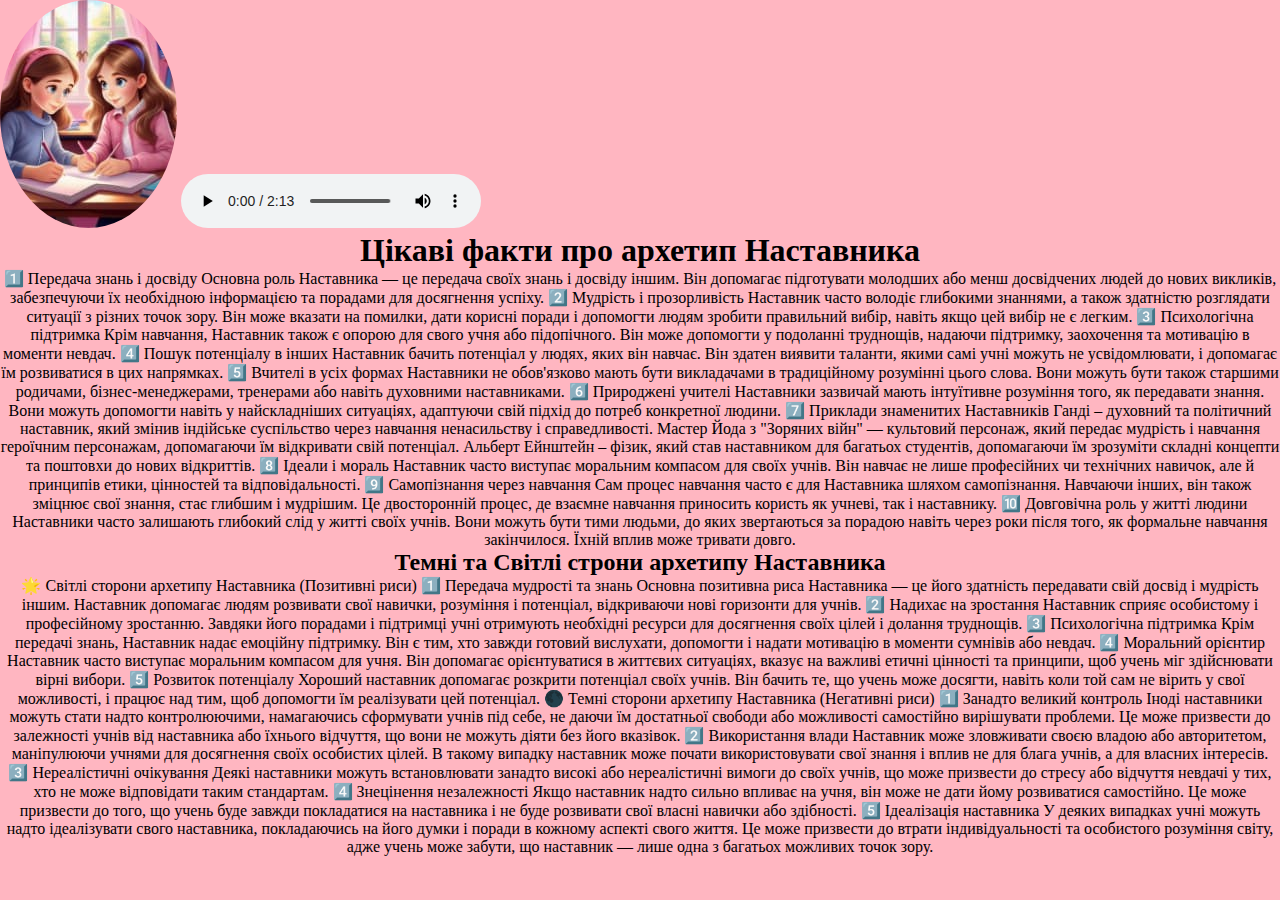
<file: mentor.html>
<!DOCTYPE html>
<html lang="en">
  <head>
    <meta charset="UTF-8" />
    <meta name="viewport" content="width=device-width, initial-scale=1.0" />
    <link rel="stylesheet" href="css/mentor.css" />
    <title>Document</title>
  </head>
  <body>
    <img src="img/mentor (1).jpg" alt="" class="universal" />
    <audio controls>
      <source src="src/mentor.mp3.m4a" type="audio/mp3" />
    </audio>
    <h1>Цікаві факти про архетип Наставника</h1>
    <p>
      1️⃣ Передача знань і досвіду Основна роль Наставника — це передача своїх
      знань і досвіду іншим. Він допомагає підготувати молодших або менш
      досвідчених людей до нових викликів, забезпечуючи їх необхідною
      інформацією та порадами для досягнення успіху. 2️⃣ Мудрість і прозорливість
      Наставник часто володіє глибокими знаннями, а також здатністю розглядати
      ситуації з різних точок зору. Він може вказати на помилки, дати корисні
      поради і допомогти людям зробити правильний вибір, навіть якщо цей вибір
      не є легким. 3️⃣ Психологічна підтримка Крім навчання, Наставник також є
      опорою для свого учня або підопічного. Він може допомогти у подоланні
      труднощів, надаючи підтримку, заохочення та мотивацію в моменти невдач. 4️⃣
      Пошук потенціалу в інших Наставник бачить потенціал у людях, яких він
      навчає. Він здатен виявити таланти, якими самі учні можуть не
      усвідомлювати, і допомагає їм розвиватися в цих напрямках. 5️⃣ Вчителі в
      усіх формах Наставники не обов'язково мають бути викладачами в
      традиційному розумінні цього слова. Вони можуть бути також старшими
      родичами, бізнес-менеджерами, тренерами або навіть духовними наставниками.
      6️⃣ Природжені учителі Наставники зазвичай мають інтуїтивне розуміння того,
      як передавати знання. Вони можуть допомогти навіть у найскладніших
      ситуаціях, адаптуючи свій підхід до потреб конкретної людини. 7️⃣ Приклади
      знаменитих Наставників Ганді – духовний та політичний наставник, який
      змінив індійське суспільство через навчання ненасильству і справедливості.
      Мастер Йода з "Зоряних війн" — культовий персонаж, який передає мудрість і
      навчання героїчним персонажам, допомагаючи їм відкривати свій потенціал.
      Альберт Ейнштейн – фізик, який став наставником для багатьох студентів,
      допомагаючи їм зрозуміти складні концепти та поштовхи до нових відкриттів.
      8️⃣ Ідеали і мораль Наставник часто виступає моральним компасом для своїх
      учнів. Він навчає не лише професійних чи технічних навичок, але й
      принципів етики, цінностей та відповідальності. 9️⃣ Самопізнання через
      навчання Сам процес навчання часто є для Наставника шляхом самопізнання.
      Навчаючи інших, він також зміцнює свої знання, стає глибшим і мудрішим. Це
      двосторонній процес, де взаємне навчання приносить користь як учневі, так
      і наставнику. 🔟 Довговічна роль у житті людини Наставники часто залишають
      глибокий слід у житті своїх учнів. Вони можуть бути тими людьми, до яких
      звертаються за порадою навіть через роки після того, як формальне навчання
      закінчилося. Їхній вплив може тривати довго.
    </p>
    <h2>Темні та Світлі строни архетипу Наставника</h2>
    <p>
      🌟 Світлі сторони архетипу Наставника (Позитивні риси) 1️⃣ Передача
      мудрості та знань Основна позитивна риса Наставника — це його здатність
      передавати свій досвід і мудрість іншим. Наставник допомагає людям
      розвивати свої навички, розуміння і потенціал, відкриваючи нові горизонти
      для учнів. 2️⃣ Надихає на зростання Наставник сприяє особистому і
      професійному зростанню. Завдяки його порадами і підтримці учні отримують
      необхідні ресурси для досягнення своїх цілей і долання труднощів. 3️⃣
      Психологічна підтримка Крім передачі знань, Наставник надає емоційну
      підтримку. Він є тим, хто завжди готовий вислухати, допомогти і надати
      мотивацію в моменти сумнівів або невдач. 4️⃣ Моральний орієнтир Наставник
      часто виступає моральним компасом для учня. Він допомагає орієнтуватися в
      життєвих ситуаціях, вказує на важливі етичні цінності та принципи, щоб
      учень міг здійснювати вірні вибори. 5️⃣ Розвиток потенціалу Хороший
      наставник допомагає розкрити потенціал своїх учнів. Він бачить те, що
      учень може досягти, навіть коли той сам не вірить у свої можливості, і
      працює над тим, щоб допомогти їм реалізувати цей потенціал. 🌑 Темні
      сторони архетипу Наставника (Негативні риси) 1️⃣ Занадто великий контроль
      Іноді наставники можуть стати надто контролюючими, намагаючись сформувати
      учнів під себе, не даючи їм достатньої свободи або можливості самостійно
      вирішувати проблеми. Це може призвести до залежності учнів від наставника
      або їхнього відчуття, що вони не можуть діяти без його вказівок. 2️⃣
      Використання влади Наставник може зловживати своєю владою або авторитетом,
      маніпулюючи учнями для досягнення своїх особистих цілей. В такому випадку
      наставник може почати використовувати свої знання і вплив не для блага
      учнів, а для власних інтересів. 3️⃣ Нереалістичні очікування Деякі
      наставники можуть встановлювати занадто високі або нереалістичні вимоги до
      своїх учнів, що може призвести до стресу або відчуття невдачі у тих, хто
      не може відповідати таким стандартам. 4️⃣ Знецінення незалежності Якщо
      наставник надто сильно впливає на учня, він може не дати йому розвиватися
      самостійно. Це може призвести до того, що учень буде завжди покладатися на
      наставника і не буде розвивати свої власні навички або здібності. 5️⃣
      Ідеалізація наставника У деяких випадках учні можуть надто ідеалізувати
      свого наставника, покладаючись на його думки і поради в кожному аспекті
      свого життя. Це може призвести до втрати індивідуальності та особистого
      розуміння світу, адже учень може забути, що наставник — лише одна з
      багатьох можливих точок зору.
    </p>
  </body>
</html>
</file>
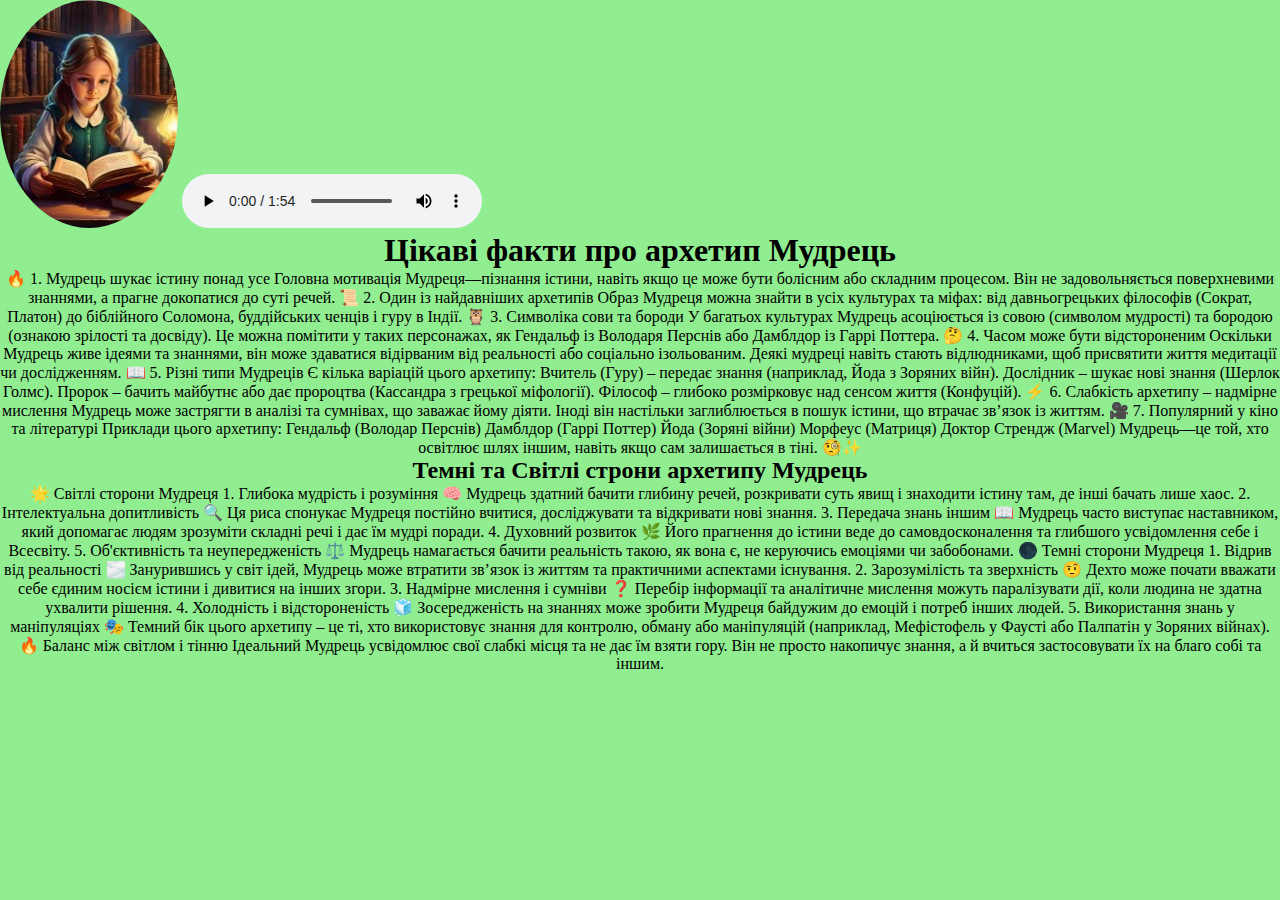
<file: mudrec.html>
<!DOCTYPE html>
<html lang="en">
  <head>
    <meta charset="UTF-8" />
    <meta name="viewport" content="width=device-width, initial-scale=1.0" />
    <link rel="stylesheet" href="css/blazen.css" />
    <title>Document</title>
  </head>
  <body>
    <img src="img/mudrec (1).jpg" alt="" class="universal" />
    <audio controls>
      <source src="src/mudrec.mp3.m4a" type="audio/mp3" />
    </audio>
    <h1>Цікаві факти про архетип Мудрець</h1>
    <p>
      🔥 1. Мудрець шукає істину понад усе Головна мотивація Мудреця—пізнання
      істини, навіть якщо це може бути болісним або складним процесом. Він не
      задовольняється поверхневими знаннями, а прагне докопатися до суті речей.
      📜 2. Один із найдавніших архетипів Образ Мудреця можна знайти в усіх
      культурах та міфах: від давньогрецьких філософів (Сократ, Платон) до
      біблійного Соломона, буддійських ченців і гуру в Індії. 🦉 3. Символіка
      сови та бороди У багатьох культурах Мудрець асоціюється із совою (символом
      мудрості) та бородою (ознакою зрілості та досвіду). Це можна помітити у
      таких персонажах, як Гендальф із Володаря Перснів або Дамблдор із Гаррі
      Поттера. 🤔 4. Часом може бути відстороненим Оскільки Мудрець живе ідеями
      та знаннями, він може здаватися відірваним від реальності або соціально
      ізольованим. Деякі мудреці навіть стають відлюдниками, щоб присвятити
      життя медитації чи дослідженням. 📖 5. Різні типи Мудреців Є кілька
      варіацій цього архетипу: Вчитель (Гуру) – передає знання (наприклад, Йода
      з Зоряних війн). Дослідник – шукає нові знання (Шерлок Голмс). Пророк –
      бачить майбутнє або дає пророцтва (Кассандра з грецької міфології).
      Філософ – глибоко розмірковує над сенсом життя (Конфуцій). ⚡ 6. Слабкість
      архетипу – надмірне мислення Мудрець може застрягти в аналізі та сумнівах,
      що заважає йому діяти. Іноді він настільки заглиблюється в пошук істини,
      що втрачає зв’язок із життям. 🎥 7. Популярний у кіно та літературі
      Приклади цього архетипу: Гендальф (Володар Перснів) Дамблдор (Гаррі
      Поттер) Йода (Зоряні війни) Морфеус (Матриця) Доктор Стрендж (Marvel)
      Мудрець—це той, хто освітлює шлях іншим, навіть якщо сам залишається в
      тіні. 🧐✨
    </p>
    <h2>Темні та Світлі строни архетипу Мудрець</h2>
    <p>
      🌟 Світлі сторони Мудреця 1. Глибока мудрість і розуміння 🧠 Мудрець
      здатний бачити глибину речей, розкривати суть явищ і знаходити істину там,
      де інші бачать лише хаос. 2. Інтелектуальна допитливість 🔍 Ця риса
      спонукає Мудреця постійно вчитися, досліджувати та відкривати нові знання.
      3. Передача знань іншим 📖 Мудрець часто виступає наставником, який
      допомагає людям зрозуміти складні речі і дає їм мудрі поради. 4. Духовний
      розвиток 🌿 Його прагнення до істини веде до самовдосконалення та глибшого
      усвідомлення себе і Всесвіту. 5. Об'єктивність та неупередженість ⚖️
      Мудрець намагається бачити реальність такою, як вона є, не керуючись
      емоціями чи забобонами. 🌑 Темні сторони Мудреця 1. Відрив від реальності
      🌫️ Занурившись у світ ідей, Мудрець може втратити зв’язок із життям та
      практичними аспектами існування. 2. Зарозумілість та зверхність 🤨 Дехто
      може почати вважати себе єдиним носієм істини і дивитися на інших згори.
      3. Надмірне мислення і сумніви ❓ Перебір інформації та аналітичне
      мислення можуть паралізувати дії, коли людина не здатна ухвалити рішення.
      4. Холодність і відстороненість 🧊 Зосередженість на знаннях може зробити
      Мудреця байдужим до емоцій і потреб інших людей. 5. Використання знань у
      маніпуляціях 🎭 Темний бік цього архетипу – це ті, хто використовує знання
      для контролю, обману або маніпуляцій (наприклад, Мефістофель у Фаусті або
      Палпатін у Зоряних війнах). 🔥 Баланс між світлом і тінню Ідеальний
      Мудрець усвідомлює свої слабкі місця та не дає їм взяти гору. Він не
      просто накопичує знання, а й вчиться застосовувати їх на благо собі та
      іншим.
    </p>
  </body>
</html>
</file>
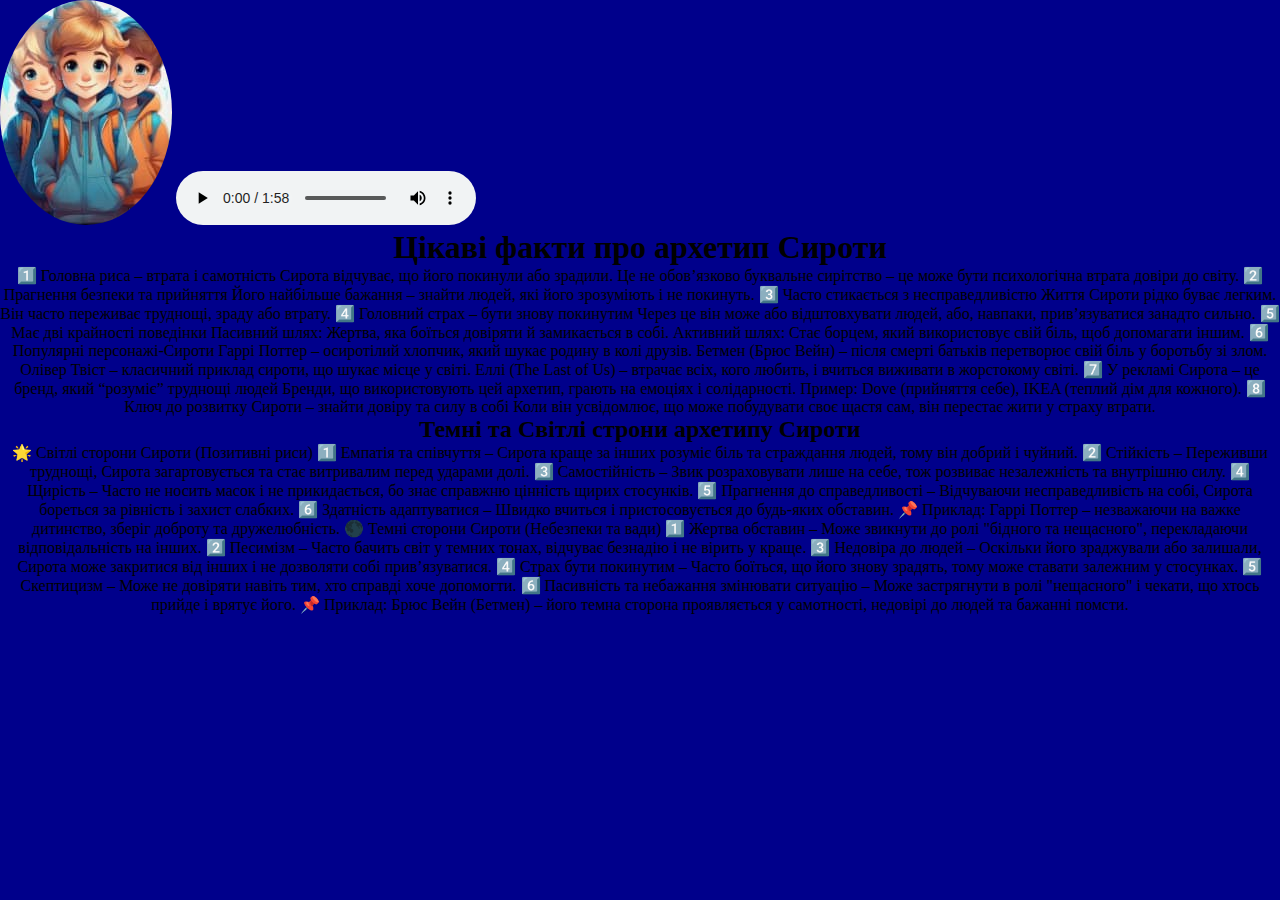
<file: orphan.html>
<!DOCTYPE html>
<html lang="en">
  <head>
    <meta charset="UTF-8" />
    <meta name="viewport" content="width=device-width, initial-scale=1.0" />
    <link rel="stylesheet" href="css/orphan.css" />
    <title>Document</title>
  </head>
  <body>
    <img src="img/orphan (1).jpg" alt="" class="universal" />
    <audio controls>
      <source src="src/orphan.mp3.m4a" type="audio/mp3" />
    </audio>
    <h1>Цікаві факти про архетип Сироти</h1>
    <p>
        1️⃣ Головна риса – втрата і самотність
        Сирота відчуває, що його покинули або зрадили. Це не обов’язково буквальне сирітство – це може бути психологічна втрата довіри до світу.
        2️⃣ Прагнення безпеки та прийняття
        Його найбільше бажання – знайти людей, які його зрозуміють і не покинуть.
        3️⃣ Часто стикається з несправедливістю
        Життя Сироти рідко буває легким. Він часто переживає труднощі, зраду або втрату.
        4️⃣ Головний страх – бути знову покинутим
        Через це він може або відштовхувати людей, або, навпаки, прив’язуватися занадто сильно.
        5️⃣ Має дві крайності поведінки
        Пасивний шлях: Жертва, яка боїться довіряти й замикається в собі.
        Активний шлях: Стає борцем, який використовує свій біль, щоб допомагати іншим.
        6️⃣ Популярні персонажі-Сироти
        Гаррі Поттер – осиротілий хлопчик, який шукає родину в колі друзів.
        Бетмен (Брюс Вейн) – після смерті батьків перетворює свій біль у боротьбу зі злом.
        Олівер Твіст – класичний приклад сироти, що шукає місце у світі.
        Еллі (The Last of Us) – втрачає всіх, кого любить, і вчиться виживати в жорстокому світі.
        7️⃣ У рекламі Сирота – це бренд, який “розуміє” труднощі людей
        Бренди, що використовують цей архетип, грають на емоціях і солідарності.
        Пример: Dove (прийняття себе), IKEA (теплий дім для кожного).
        8️⃣ Ключ до розвитку Сироти – знайти довіру та силу в собі
        Коли він усвідомлює, що може побудувати своє щастя сам, він перестає жити у страху втрати.
    </p>
    <h2>Темні та Світлі строни архетипу Сироти</h2>
    <p>
        🌟 Світлі сторони Сироти (Позитивні риси)
1️⃣ Емпатія та співчуття – Сирота краще за інших розуміє біль та страждання людей, тому він добрий і чуйний.

2️⃣ Стійкість – Переживши труднощі, Сирота загартовується та стає витривалим перед ударами долі.

3️⃣ Самостійність – Звик розраховувати лише на себе, тож розвиває незалежність та внутрішню силу.

4️⃣ Щирість – Часто не носить масок і не прикидається, бо знає справжню цінність щирих стосунків.

5️⃣ Прагнення до справедливості – Відчуваючи несправедливість на собі, Сирота бореться за рівність і захист слабких.

6️⃣ Здатність адаптуватися – Швидко вчиться і пристосовується до будь-яких обставин.

📌 Приклад: Гаррі Поттер – незважаючи на важке дитинство, зберіг доброту та дружелюбність.

🌑 Темні сторони Сироти (Небезпеки та вади)
1️⃣ Жертва обставин – Може звикнути до ролі "бідного та нещасного", перекладаючи відповідальність на інших.

2️⃣ Песимізм – Часто бачить світ у темних тонах, відчуває безнадію і не вірить у краще.

3️⃣ Недовіра до людей – Оскільки його зраджували або залишали, Сирота може закритися від інших і не дозволяти собі прив’язуватися.

4️⃣ Страх бути покинутим – Часто боїться, що його знову зрадять, тому може ставати залежним у стосунках.

5️⃣ Скептицизм – Може не довіряти навіть тим, хто справді хоче допомогти.

6️⃣ Пасивність та небажання змінювати ситуацію – Може застрягнути в ролі "нещасного" і чекати, що хтось прийде і врятує його.

📌 Приклад: Брюс Вейн (Бетмен) – його темна сторона проявляється у самотності, недовірі до людей та бажанні помсти.
    </p>
  </body>
</html>
</file>
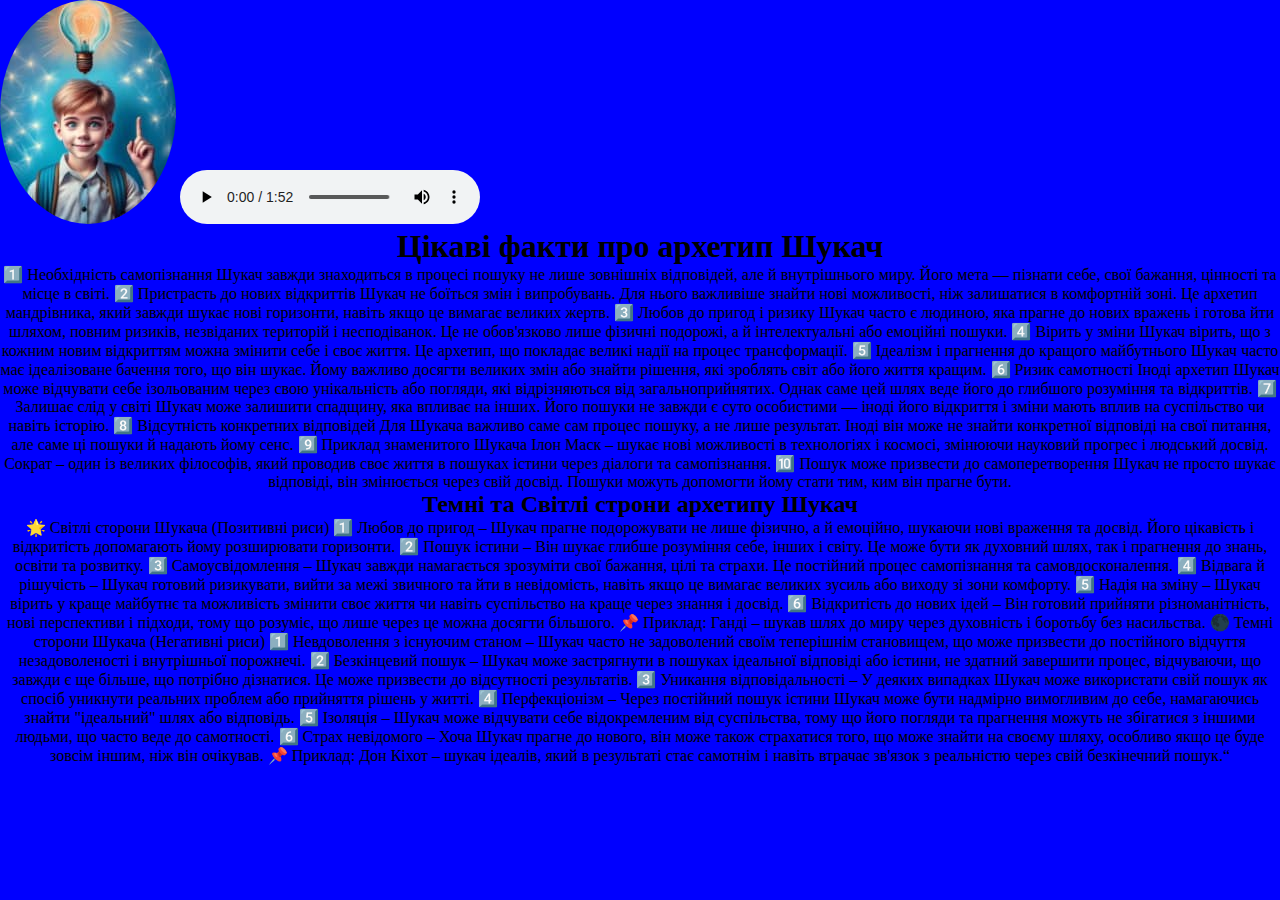
<file: searcher.html>
<!DOCTYPE html>
<html lang="en">
  <head>
    <meta charset="UTF-8" />
    <meta name="viewport" content="width=device-width, initial-scale=1.0" />
    <link rel="stylesheet" href="css/searcher.css" />
    <title>Document</title>
  </head>
  <body>
    <img src="img/searcher (1).jpg" alt="" class="universal" />
    <audio controls>
      <source src="src/searcher.mp3.m4a" type="audio/mp3" />
    </audio>
    <h1>Цікаві факти про архетип Шукач</h1>
    <p>
      1️⃣ Необхідність самопізнання Шукач завжди знаходиться в процесі пошуку не
      лише зовнішніх відповідей, але й внутрішнього миру. Його мета — пізнати
      себе, свої бажання, цінності та місце в світі. 2️⃣ Пристрасть до нових
      відкриттів Шукач не боїться змін і випробувань. Для нього важливіше знайти
      нові можливості, ніж залишатися в комфортній зоні. Це архетип мандрівника,
      який завжди шукає нові горизонти, навіть якщо це вимагає великих жертв. 3️⃣
      Любов до пригод і ризику Шукач часто є людиною, яка прагне до нових
      вражень і готова йти шляхом, повним ризиків, незвіданих територій і
      несподіванок. Це не обов'язково лише фізичні подорожі, а й інтелектуальні
      або емоційні пошуки. 4️⃣ Вірить у зміни Шукач вірить, що з кожним новим
      відкриттям можна змінити себе і своє життя. Це архетип, що покладає великі
      надії на процес трансформації. 5️⃣ Ідеалізм і прагнення до кращого
      майбутнього Шукач часто має ідеалізоване бачення того, що він шукає. Йому
      важливо досягти великих змін або знайти рішення, які зроблять світ або
      його життя кращим. 6️⃣ Ризик самотності Іноді архетип Шукач може відчувати
      себе ізольованим через свою унікальність або погляди, які відрізняються
      від загальноприйнятих. Однак саме цей шлях веде його до глибшого розуміння
      та відкриттів. 7️⃣ Залишає слід у світі Шукач може залишити спадщину, яка
      впливає на інших. Його пошуки не завжди є суто особистими — іноді його
      відкриття і зміни мають вплив на суспільство чи навіть історію. 8️⃣
      Відсутність конкретних відповідей Для Шукача важливо саме сам процес
      пошуку, а не лише результат. Іноді він може не знайти конкретної відповіді
      на свої питання, але саме ці пошуки й надають йому сенс. 9️⃣ Приклад
      знаменитого Шукача Ілон Маск – шукає нові можливості в технологіях і
      космосі, змінюючи науковий прогрес і людський досвід. Сократ – один із
      великих філософів, який проводив своє життя в пошуках істини через діалоги
      та самопізнання. 🔟 Пошук може призвести до самоперетворення Шукач не
      просто шукає відповіді, він змінюється через свій досвід. Пошуки можуть
      допомогти йому стати тим, ким він прагне бути.
    </p>
    <h2>Темні та Світлі строни архетипу Шукач</h2>
    <p>
      🌟 Світлі сторони Шукача (Позитивні риси) 1️⃣ Любов до пригод – Шукач
      прагне подорожувати не лише фізично, а й емоційно, шукаючи нові враження
      та досвід. Його цікавість і відкритість допомагають йому розширювати
      горизонти. 2️⃣ Пошук істини – Він шукає глибше розуміння себе, інших і
      світу. Це може бути як духовний шлях, так і прагнення до знань, освіти та
      розвитку. 3️⃣ Самоусвідомлення – Шукач завжди намагається зрозуміти свої
      бажання, цілі та страхи. Це постійний процес самопізнання та
      самовдосконалення. 4️⃣ Відвага й рішучість – Шукач готовий ризикувати,
      вийти за межі звичного та йти в невідомість, навіть якщо це вимагає
      великих зусиль або виходу зі зони комфорту. 5️⃣ Надія на зміну – Шукач
      вірить у краще майбутнє та можливість змінити своє життя чи навіть
      суспільство на краще через знання і досвід. 6️⃣ Відкритість до нових ідей –
      Він готовий прийняти різноманітність, нові перспективи і підходи, тому що
      розуміє, що лише через це можна досягти більшого. 📌 Приклад: Ганді –
      шукав шлях до миру через духовність і боротьбу без насильства. 🌑 Темні
      сторони Шукача (Негативні риси) 1️⃣ Невдоволення з існуючим станом – Шукач
      часто не задоволений своїм теперішнім становищем, що може призвести до
      постійного відчуття незадоволеності і внутрішньої порожнечі. 2️⃣
      Безкінцевий пошук – Шукач може застрягнути в пошуках ідеальної відповіді
      або істини, не здатний завершити процес, відчуваючи, що завжди є ще
      більше, що потрібно дізнатися. Це може призвести до відсутності
      результатів. 3️⃣ Уникання відповідальності – У деяких випадках Шукач може
      використати свій пошук як спосіб уникнути реальних проблем або прийняття
      рішень у житті. 4️⃣ Перфекціонізм – Через постійний пошук істини Шукач може
      бути надмірно вимогливим до себе, намагаючись знайти "ідеальний" шлях або
      відповідь. 5️⃣ Ізоляція – Шукач може відчувати себе відокремленим від
      суспільства, тому що його погляди та прагнення можуть не збігатися з
      іншими людьми, що часто веде до самотності. 6️⃣ Страх невідомого – Хоча
      Шукач прагне до нового, він може також страхатися того, що може знайти на
      своєму шляху, особливо якщо це буде зовсім іншим, ніж він очікував. 📌
      Приклад: Дон Кіхот – шукач ідеалів, який в результаті стає самотнім і
      навіть втрачає зв'язок з реальністю через свій безкінечний пошук.“
    </p>
  </body>
</html>
</file>
<file: css/arhetip.css>
body{
    background-color: lightgoldenrodyellow;
}
.lider{
    float: left;
    width: 300px;
    height: 300px;
    border-radius: 50%;
}
li{
    font-size: 20px;
}
h1{
    text-align: center;
    font-size: 50px;
}
.buntar{
    float: left;
    width: 300px;
    height: 300px;
    border-radius: 50%;
}
h3{
    text-align: center;
}
</file>
<file: css/blazen.css>
*{
    margin: 0;
    padding: 0;
}
.universal{
    border-radius: 100%;
}
body{
    background-color: lightgreen;
}
p{
    text-align: center;
}
h1{
    text-align: center;
}
h2{
    text-align: center;
}
</file>
<file: css/buntar.css>
*{
    margin: 0;
    padding: 0;
}
.universal{
    border-radius: 100%;
}
body{
    background-color: darkred;
}
p{
    text-align: center;
}
h1{
    text-align: center;
}
h2{
    text-align: center;
}
</file>
<file: css/creator.css>
*{
    margin: 0;
    padding: 0;
}
.universal{
    border-radius: 100%;
}
body{
    background-color: purple;
}
p{
    text-align: center;
}
h1{
    text-align: center;
}
h2{
    text-align: center;
}
</file>
<file: css/hero.css>
*{
    margin: 0;
    padding: 0;
}
.universal{
    border-radius: 100%;
}
body{
    background-color: orange;
}
p{
    text-align: center;
}
h1{
    text-align: center;
}
h2{
    text-align: center;
}
</file>
<file: css/inocent.css>
*{
    margin: 0;
    padding: 0;
}
.inocent{
    border-radius: 100%;
}
body{
    background-color: lawngreen;
}
p{
    text-align: center;
}
h1{
    text-align: center;
}
h2{
    text-align: center;
}
</file>
<file: css/lider.css>
*{
    margin: 0;
    padding: 0;
}
.universal{
    border-radius: 100%;
}
body{
    background-color: yellow;
}
p{
    text-align: center;
}
h1{
    text-align: center;
}
h2{
    text-align: center;
}
</file>
<file: css/lover.css>
*{
    margin: 0;
    padding: 0;
}
.universal{
    border-radius: 100%;
}
body{
    background-color: palevioletred;
}
p{
    text-align: center;
}
h1{
    text-align: center;
}
h2{
    text-align: center;
}
</file>
<file: css/mag.css>
*{
    margin: 0;
    padding: 0;
}
.universal{
    border-radius: 100%;
}
body{
    background-color: darkcyan;
}
p{
    text-align: center;
}
h1{
    text-align: center;
}
h2{
    text-align: center;
}
</file>
<file: css/mentor.css>
*{
    margin: 0;
    padding: 0;
}
.universal{
    border-radius: 100%;
}
body{
    background-color: lightpink;
}
p{
    text-align: center;
}
h1{
    text-align: center;
}
h2{
    text-align: center;
}
</file>
<file: css/orphan.css>
*{
    margin: 0;
    padding: 0;
}
.universal{
    border-radius: 100%;
}
body{
    background-color: darkblue;
}
p{
    text-align: center;
}
h1{
    text-align: center;
}
h2{
    text-align: center;
}
</file>
<file: css/searcher.css>
*{
    margin: 0;
    padding: 0;
}
.universal{
    border-radius: 100%;
}
body{
    background-color: blue;
}
p{
    text-align: center;
}
h1{
    text-align: center;
}
h2{
    text-align: center;
}
</file>
